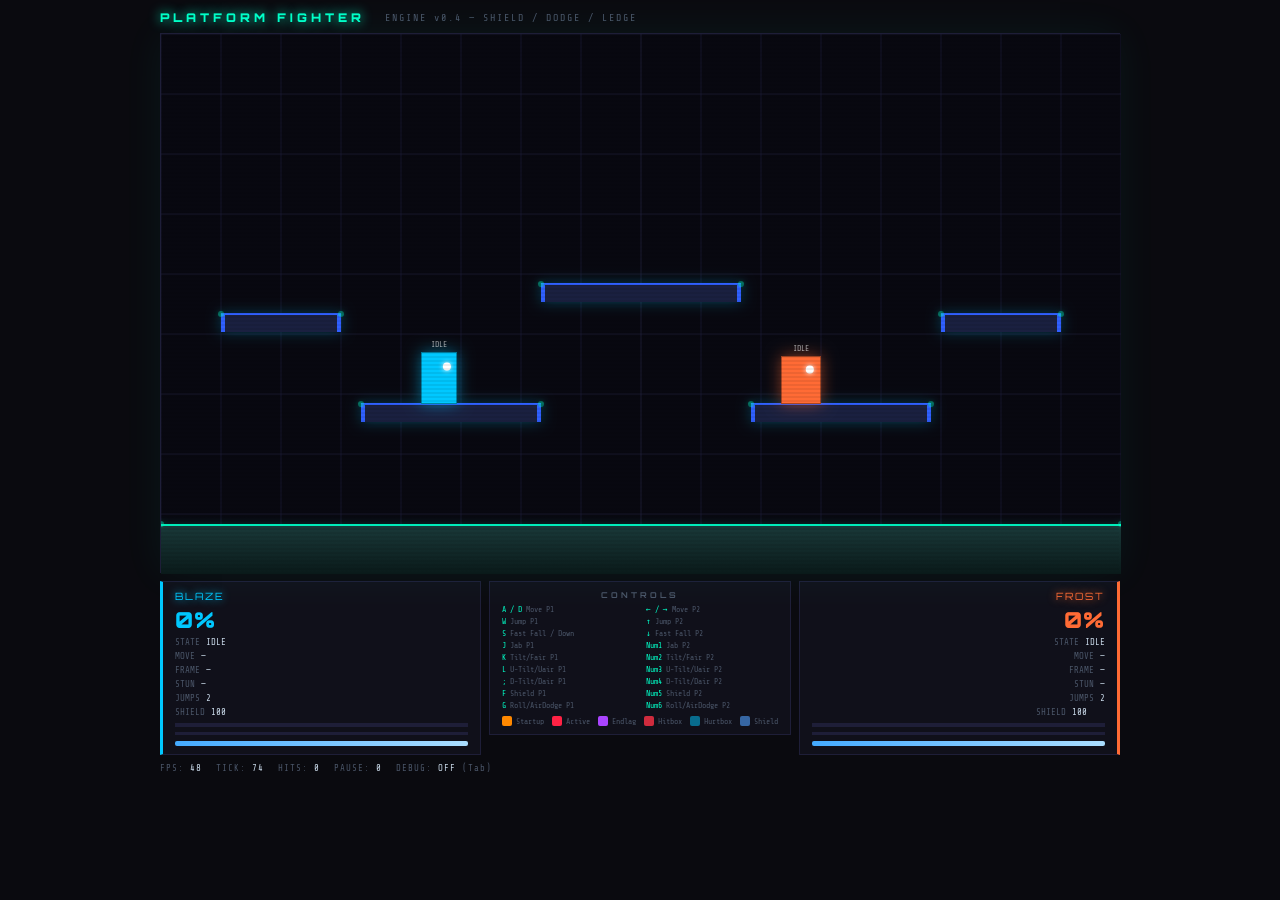
<file: platform-fighter (1).html>
<!DOCTYPE html>
<html lang="en">
<head>
<meta charset="UTF-8">
<meta name="viewport" content="width=device-width, initial-scale=1.0">
<title>PLATFORM FIGHTER — ENGINE v0.4</title>
<style>
  @import url('https://fonts.googleapis.com/css2?family=Share+Tech+Mono&family=Orbitron:wght@700;900&display=swap');

  *, *::before, *::after { box-sizing: border-box; margin: 0; padding: 0; }

  :root {
    --bg:      #0a0a0f;
    --panel:   #10101a;
    --border:  #1e1e38;
    --accent:  #00ffc8;
    --text:    #c8d8e8;
    --dim:     #4a5568;
    --p1:      #00c8ff;
    --p2:      #ff6b35;
    --startup: #ff8800;
    --active:  #ff2244;
    --endlag:  #aa44ff;
  }

  html, body {
    width: 100%; height: 100%;
    background: var(--bg);
    color: var(--text);
    font-family: 'Share Tech Mono', monospace;
    overflow: hidden;
    user-select: none;
  }

  #app {
    display: flex; flex-direction: column;
    align-items: center;
    height: 100vh;
    padding: 10px 14px; gap: 8px;
  }

  header {
    display: flex; align-items: center; gap: 20px;
    width: 100%; max-width: 960px;
  }
  header h1 {
    font-family: 'Orbitron', sans-serif;
    font-size: 12px; font-weight: 900; letter-spacing: 4px;
    color: var(--accent); text-shadow: 0 0 12px var(--accent);
  }
  header .version { font-size: 10px; color: var(--dim); letter-spacing: 2px; }

  #canvas-wrap {
    position: relative;
    border: 1px solid var(--border);
    box-shadow: 0 0 40px rgba(0,255,200,0.06), inset 0 0 60px rgba(0,0,0,0.4);
  }
  canvas { display: block; image-rendering: pixelated; }
  #canvas-wrap::after {
    content: ''; position: absolute; inset: 0;
    background: repeating-linear-gradient(
      to bottom, transparent 0px, transparent 2px,
      rgba(0,0,0,0.07) 2px, rgba(0,0,0,0.07) 4px
    );
    pointer-events: none;
  }

  #hud {
    display: grid; grid-template-columns: 1fr auto 1fr;
    width: 100%; max-width: 960px; gap: 8px; align-items: start;
  }

  .fighter-panel {
    background: var(--panel); border: 1px solid var(--border);
    padding: 8px 12px; display: flex; flex-direction: column; gap: 4px;
  }
  .fighter-panel.p1 { border-left: 3px solid var(--p1); }
  .fighter-panel.p2 { border-right: 3px solid var(--p2); text-align: right; }

  .fighter-panel .name {
    font-family: 'Orbitron', sans-serif; font-size: 10px; letter-spacing: 2px;
  }
  .p1 .name { color: var(--p1); text-shadow: 0 0 8px var(--p1); }
  .p2 .name { color: var(--p2); text-shadow: 0 0 8px var(--p2); }

  .stat-row { display: flex; gap: 6px; align-items: center; font-size: 9px; color: var(--dim); }
  .p2 .stat-row { justify-content: flex-end; }
  .stat-val { color: var(--text); }

  .dmg-counter {
    font-family: 'Orbitron', sans-serif; font-size: 22px; font-weight: 900; letter-spacing: 1px;
  }
  .p1 .dmg-counter { color: var(--p1); }
  .p2 .dmg-counter { color: var(--p2); }
  .dmg-counter.flash { color: #fff !important; text-shadow: 0 0 14px #fff; }

  .phase-bar { height: 4px; background: var(--border); margin-top: 2px; overflow: hidden; }
  .phase-fill { height: 100%; width: 0%; transition: width 0.04s linear; }

  /* Hitstun bar */
  .stun-bar { height: 3px; background: var(--border); margin-top: 1px; overflow: hidden; }
  .stun-fill { height: 100%; width: 0%; background: #ffffff; transition: width 0.04s linear; }

  /* Shield bar */
  .shield-bar { height: 5px; background: var(--border); margin-top: 2px; overflow: hidden; border-radius: 2px; }
  .shield-fill {
    height: 100%; width: 100%;
    background: linear-gradient(90deg, #44aaff, #aaddff);
    transition: width 0.06s linear;
  }
  .shield-fill.broken { background: #ff2244; animation: shieldBreakPulse 0.4s ease-out; }
  @keyframes shieldBreakPulse { 0%{opacity:1} 50%{opacity:0.2} 100%{opacity:1} }

  /* Ledge indicator dot */
  .ledge-dot {
    display: inline-block; width: 8px; height: 8px; border-radius: 50%;
    background: var(--accent); box-shadow: 0 0 6px var(--accent);
    margin-left: 4px; vertical-align: middle; opacity: 0;
    transition: opacity 0.1s;
  }
  .ledge-dot.active { opacity: 1; }

  .controls-panel {
    background: var(--panel); border: 1px solid var(--border); padding: 8px 12px; text-align: center;
  }
  .controls-panel h2 {
    font-family: 'Orbitron', sans-serif; font-size: 8px; letter-spacing: 3px; color: var(--dim); margin-bottom: 5px;
  }
  .key-grid { display: grid; grid-template-columns: 1fr 1fr; gap: 3px 12px; font-size: 8px; color: var(--dim); text-align: left; }
  .key { color: var(--accent); }

  .legend { display: flex; gap: 8px; margin-top: 6px; justify-content: center; flex-wrap: wrap; }
  .legend-item { display: flex; align-items: center; gap: 4px; font-size: 8px; color: var(--dim); }
  .swatch { width: 10px; height: 10px; border-radius: 2px; }

  #debug-bar {
    width: 100%; max-width: 960px; display: flex; gap: 14px;
    font-size: 9px; color: var(--dim); letter-spacing: 1px; flex-wrap: wrap;
  }
  #debug-bar span { color: var(--text); }
</style>
</head>
<body>
<div id="app">

  <header>
    <h1>PLATFORM FIGHTER</h1>
    <div class="version">ENGINE v0.4 — SHIELD / DODGE / LEDGE</div>
  </header>

  <div id="canvas-wrap">
    <canvas id="canvas"></canvas>
  </div>

  <div id="hud">
    <div class="fighter-panel p1">
      <div class="name">BLAZE</div>
      <div class="dmg-counter" id="p1-dmg">0%</div>
      <div class="stat-row">STATE  <span class="stat-val" id="p1-state">IDLE</span></div>
      <div class="stat-row">MOVE   <span class="stat-val" id="p1-move">—</span></div>
      <div class="stat-row">FRAME  <span class="stat-val" id="p1-frame">—</span></div>
      <div class="stat-row">STUN   <span class="stat-val" id="p1-stun">—</span></div>
      <div class="stat-row">JUMPS  <span class="stat-val" id="p1-jumps">2</span></div>
      <div class="stat-row">SHIELD <span class="stat-val" id="p1-shield">100</span><span class="ledge-dot" id="p1-ledge"></span></div>
      <div class="phase-bar"><div class="phase-fill" id="p1-phase"></div></div>
      <div class="stun-bar"><div class="stun-fill" id="p1-stun-bar"></div></div>
      <div class="shield-bar"><div class="shield-fill" id="p1-shield-bar"></div></div>
    </div>

    <div class="controls-panel">
      <h2>CONTROLS</h2>
      <div class="key-grid">
        <div><span class="key">A / D</span> Move P1</div>
        <div><span class="key">← / →</span> Move P2</div>
        <div><span class="key">W</span> Jump P1</div>
        <div><span class="key">↑</span> Jump P2</div>
        <div><span class="key">S</span> Fast Fall / Down</div>
        <div><span class="key">↓</span> Fast Fall P2</div>
        <div><span class="key">J</span> Jab P1</div>
        <div><span class="key">Num1</span> Jab P2</div>
        <div><span class="key">K</span> Tilt/Fair P1</div>
        <div><span class="key">Num2</span> Tilt/Fair P2</div>
        <div><span class="key">L</span> U-Tilt/Uair P1</div>
        <div><span class="key">Num3</span> U-Tilt/Uair P2</div>
        <div><span class="key">;</span> D-Tilt/Dair P1</div>
        <div><span class="key">Num4</span> D-Tilt/Dair P2</div>
        <div><span class="key">F</span> Shield P1</div>
        <div><span class="key">Num5</span> Shield P2</div>
        <div><span class="key">G</span> Roll/AirDodge P1</div>
        <div><span class="key">Num6</span> Roll/AirDodge P2</div>
      </div>
      <div class="legend">
        <div class="legend-item"><div class="swatch" style="background:var(--startup)"></div>Startup</div>
        <div class="legend-item"><div class="swatch" style="background:var(--active)"></div>Active</div>
        <div class="legend-item"><div class="swatch" style="background:var(--endlag)"></div>Endlag</div>
        <div class="legend-item"><div class="swatch" style="background:rgba(255,50,70,0.8)"></div>Hitbox</div>
        <div class="legend-item"><div class="swatch" style="background:rgba(0,200,255,0.5)"></div>Hurtbox</div>
        <div class="legend-item"><div class="swatch" style="background:rgba(80,160,255,0.6)"></div>Shield</div>
      </div>
    </div>

    <div class="fighter-panel p2">
      <div class="name">FROST</div>
      <div class="dmg-counter" id="p2-dmg">0%</div>
      <div class="stat-row">STATE  <span class="stat-val" id="p2-state">IDLE</span></div>
      <div class="stat-row">MOVE   <span class="stat-val" id="p2-move">—</span></div>
      <div class="stat-row">FRAME  <span class="stat-val" id="p2-frame">—</span></div>
      <div class="stat-row">STUN   <span class="stat-val" id="p2-stun">—</span></div>
      <div class="stat-row">JUMPS  <span class="stat-val" id="p2-jumps">2</span></div>
      <div class="stat-row">SHIELD <span class="stat-val" id="p2-shield">100</span><span class="ledge-dot" id="p2-ledge"></span></div>
      <div class="phase-bar"><div class="phase-fill" id="p2-phase"></div></div>
      <div class="stun-bar"><div class="stun-fill" id="p2-stun-bar"></div></div>
      <div class="shield-bar"><div class="shield-fill" id="p2-shield-bar"></div></div>
    </div>
  </div>

  <div id="debug-bar">
    <div>FPS: <span id="fps">60</span></div>
    <div>TICK: <span id="tick">0</span></div>
    <div>HITS: <span id="hits">0</span></div>
    <div>PAUSE: <span id="hitpause">0</span></div>
    <div>DEBUG: <span id="debug-mode">OFF</span> <span style="color:var(--dim)">(Tab)</span></div>
  </div>

</div>
<script>
'use strict';

// ═══════════════════════════════════════════════════════════
//  CONSTANTS
// ═══════════════════════════════════════════════════════════
const FIXED_DT   = 1 / 60;
const GRAVITY    = 2200;
const TERMINAL_V = 1400;

// Hit pause thresholds (in raw knockback magnitude before damage scaling)
// Hits above these raw KB values freeze both fighters for N frames
const HIT_PAUSE_THRESHOLDS = [
  { minKb: 600, frames: 8  },
  { minKb: 350, frames: 5  },
  { minKb: 150, frames: 3  },
  { minKb:   0, frames: 1  },
];

// Hitstun coefficient: hitstunFrames = floor(knockbackMagnitude * HITSTUN_SCALE)
const HITSTUN_SCALE = 0.45;

// Debug overlay toggle
let debugMode = false;
window.addEventListener('keydown', e => { if (e.code === 'Tab') { e.preventDefault(); debugMode = !debugMode; } });

// ═══════════════════════════════════════════════════════════
//  STATE ENUM
// ═══════════════════════════════════════════════════════════
const State = Object.freeze({
  IDLE:        'IDLE',
  RUN:         'RUN',
  AIRBORNE:    'AIRBORNE',
  FASTFALL:    'FASTFALL',
  LANDING:     'LANDING',
  STARTUP:     'STARTUP',
  ACTIVE:      'ACTIVE',
  ENDLAG:      'ENDLAG',
  LANDLAG:     'LANDLAG',
  HITSTUN:     'HITSTUN',
  // ── New v0.4 states ──────────────────────
  SHIELD:      'SHIELD',      // holding shield button, grounded
  SHIELDSTUN:  'SHIELDSTUN',  // brief lockout after absorbing a hit on shield
  SHIELDBREAK: 'SHIELDBREAK', // shield broke — long stun, vulnerable
  ROLL_F:      'ROLL_F',      // forward roll (grounded dodge)
  ROLL_B:      'ROLL_B',      // backward roll (grounded dodge)
  AIRDODGE:    'AIRDODGE',    // aerial dodge (directional, one use per air-time)
  LEDGE:       'LEDGE',       // hanging on a ledge, invincible for first N frames
});

const ATTACK_STATES = new Set([State.STARTUP, State.ACTIVE, State.ENDLAG]);
const isAttackState = s => ATTACK_STATES.has(s);

// States that completely block voluntary action (movement, attacks, jumps)
const LOCKED_STATES = new Set([
  ...ATTACK_STATES,
  State.HITSTUN, State.SHIELDSTUN, State.SHIELDBREAK,
  State.ROLL_F, State.ROLL_B, State.AIRDODGE, State.LEDGE,
  State.LANDLAG,
]);
const isLocked = s => LOCKED_STATES.has(s);

// ── Shield constants ──────────────────────────────────────
const SHIELD_MAX          = 100;   // full shield health
const SHIELD_REGEN_RATE   = 0.28;  // hp per frame when shield is up but not being hit
const SHIELD_PASSIVE_DRAIN= 0.10;  // hp per frame while actively held
const SHIELD_MIN_SIZE     = 0.38;  // minimum bubble radius as fraction of full
const SHIELD_BREAK_STUN   = 180;   // frames of break stun (3 seconds)
const SHIELD_COOLDOWN     = 60;    // frames after releasing shield before it can be used again if near-broken
const SHIELD_STUN_BASE    = 2;     // base frames of shield stun
const SHIELD_STUN_PER_DMG = 0.6;   // extra frames per damage point of the blocked hit

// ── Roll constants ────────────────────────────────────────
const ROLL_DURATION       = 20;    // total frames of a roll
const ROLL_INVULN_START   = 4;     // first invincible frame (1-indexed)
const ROLL_INVULN_END     = 16;    // last invincible frame
const ROLL_DISTANCE       = 110;   // pixels traveled over full duration
const ROLL_COOLDOWN       = 40;    // frames before rolling again after a roll

// ── Air dodge constants ───────────────────────────────────
const AIRDODGE_DURATION   = 26;    // total frames
const AIRDODGE_INVULN_START = 4;
const AIRDODGE_INVULN_END   = 20;
const AIRDODGE_SPEED      = 580;   // px/s in chosen direction
const AIRDODGE_ENDLAG     = 14;    // frames of non-invincible post-dodge lag

// ── Ledge constants ───────────────────────────────────────
const LEDGE_INVULN_FRAMES = 30;    // invincible frames immediately after snapping
const LEDGE_SNAP_DIST     = 48;    // px — how close to a ledge corner to snap
const LEDGE_HANG_LIMIT    = 300;   // frames before auto-release (prevents camping)
const LEDGE_GETUP_FRAMES  = 18;    // landing-lag equivalent after climbing up

// ═══════════════════════════════════════════════════════════
//  RECT — shared axis-aligned bounding box primitive
//  Used by both Hitbox and Hurtbox; keeps overlap logic DRY.
// ═══════════════════════════════════════════════════════════
class Rect {
  constructor(x, y, w, h) { this.x = x; this.y = y; this.w = w; this.h = h; }
  get right()  { return this.x + this.w; }
  get bottom() { return this.y + this.h; }

  overlaps(other) {
    return this.x < other.right  && this.right  > other.x &&
           this.y < other.bottom && this.bottom > other.y;
  }

  // Draw helper used by both Hitbox and Hurtbox
  draw(ctx, fillStyle, strokeStyle, alpha = 0.4) {
    ctx.save();
    ctx.globalAlpha = alpha;
    ctx.fillStyle   = fillStyle;
    ctx.fillRect(Math.round(this.x), Math.round(this.y), this.w, this.h);
    ctx.globalAlpha = Math.min(1, alpha + 0.4);
    ctx.strokeStyle = strokeStyle;
    ctx.lineWidth   = 1;
    ctx.strokeRect(Math.round(this.x) + .5, Math.round(this.y) + .5, this.w - 1, this.h - 1);
    ctx.globalAlpha = 1;
    ctx.restore();
  }
}

// ═══════════════════════════════════════════════════════════
//  HITBOX
//  Represents a single offensive box spawned during a move's
//  ACTIVE window. Owns the move data it was created from and
//  a Set of targets already struck (prevents multi-hit within
//  the same activation — the core anti-abuse mechanism).
//
//  World-space rect is computed fresh each frame from the
//  owner's current position and facing, so it tracks the
//  fighter correctly even if they move during an active window.
// ═══════════════════════════════════════════════════════════
class Hitbox {
  /**
   * @param {Fighter} owner    — the fighter who owns this hitbox
   * @param {object}  moveDef  — the move data object (from MOVESETS)
   */
  constructor(owner, moveDef) {
    this.owner      = owner;
    this.moveDef    = moveDef;
    // hitTargets: Set<Fighter> — each fighter can only be hit once per
    // hitbox activation. Reset when a new Hitbox is created (i.e. each
    // time the move re-enters ACTIVE, which can't currently happen, but
    // the architecture supports multi-hit moves in the future via a
    // hitReset flag on the move data).
    this.hitTargets = new Set();
    this.id         = Hitbox._nextId++;
  }

  // Returns the current world-space Rect (facing-aware, re-computed every call)
  getRect() {
    const { ox, oy, w, h } = this.moveDef.hitbox;
    const facedOx = ox * this.owner.facing;
    return new Rect(
      this.owner.cx + facedOx - w / 2,
      this.owner.y  + oy,
      w, h
    );
  }

  // Convenience: test against a Hurtbox
  overlapsHurtbox(hurtbox) {
    return this.getRect().overlaps(hurtbox.getRect());
  }

  draw(ctx) {
    const r = this.getRect();
    ctx.save();
    ctx.shadowColor = this.moveDef.sfxColor;
    ctx.shadowBlur  = 14;
    r.draw(ctx, this.moveDef.sfxColor, '#ffffff', 0.50);
    ctx.shadowBlur = 0;
    ctx.restore();
  }
}
Hitbox._nextId = 0;

// ═══════════════════════════════════════════════════════════
//  HURTBOX
//  Represents the vulnerable area of a fighter.
//  By default it matches the fighter's body rect exactly.
//  The architecture intentionally supports multiple hurtboxes
//  per fighter (e.g. extended limb during a move), and per-state
//  hurtbox modification (crouch shrinks hurtbox, etc.) — simply
//  push additional Hurtbox objects into fighter.hurtboxes.
//
//  offset/size are defined relative to the fighter's body rect.
//  ox = 0, oy = 0, w = fighter.w, h = fighter.h  → full body.
// ═══════════════════════════════════════════════════════════
class Hurtbox {
  /**
   * @param {Fighter} owner
   * @param {object}  def    — { ox, oy, w, h } body-relative offsets
   * @param {string}  [tag]  — optional tag ('body', 'head', 'leg') for future use
   */
  constructor(owner, def, tag = 'body') {
    this.owner = owner;
    this.def   = def;   // { ox, oy, w, h }
    this.tag   = tag;
    this.active = true; // can be toggled per state (e.g. invincibility frames)
  }

  getRect() {
    return new Rect(
      this.owner.x + this.def.ox,
      this.owner.y + this.def.oy,
      this.def.w,
      this.def.h
    );
  }

  draw(ctx) {
    if (!this.active) return;
    const r = this.getRect();
    r.draw(ctx, 'rgba(0,200,255,0.18)', 'rgba(0,200,255,0.9)', 0.18);
  }
}

// ═══════════════════════════════════════════════════════════
//  KNOCKBACK CALCULATOR
//  All knockback math lives here — nowhere else.
//
//  Formula (Smash-Bros-inspired):
//    rawKb   = baseKnockback + (damage * knockbackGrowth)
//    scaledKb = rawKb * (1 + targetPercent / 100)
//    vx = cos(angle) * scaledKb * attackerFacing
//    vy = -|sin(angle)| * scaledKb        (negative = up)
//
//  Hitstun (frames):
//    floor(scaledKb * HITSTUN_SCALE)
//
//  Hit pause (frames, applied to BOTH fighters):
//    Lookup in HIT_PAUSE_THRESHOLDS by rawKb (pre-scaling),
//    so light jabs always feel snappy regardless of target %.
// ═══════════════════════════════════════════════════════════
function computeKnockback(moveDef, targetPercent, attackerFacing) {
  const { damage, angle, baseKb, kbGrowth } = moveDef;

  // Step 1 — raw KB (independent of target's damage)
  const rawKb    = baseKb + (damage * kbGrowth);

  // Step 2 — scale by target's accumulated damage percentage
  const scaledKb = rawKb * (1 + targetPercent / 100);

  // Step 3 — convert angle to velocity components
  const rad = angle * Math.PI / 180;
  const vx  =  Math.cos(rad) * scaledKb * attackerFacing;
  const vy  = -Math.abs(Math.sin(rad) * scaledKb);  // always launches upward for sin>0

  // Step 4 — hitstun frames scale with final KB magnitude
  const hitstunFrames = Math.floor(scaledKb * HITSTUN_SCALE);

  // Step 5 — hit pause from RAW kb (keep it data-driven, not damage-dependent)
  let hitPauseFrames = 0;
  for (const t of HIT_PAUSE_THRESHOLDS) {
    if (rawKb >= t.minKb) { hitPauseFrames = t.frames; break; }
  }

  return { vx, vy, hitstunFrames, hitPauseFrames, scaledKb, rawKb };
}

// ═══════════════════════════════════════════════════════════
//  HIT EVENT
//  Immutable record created by resolveHitboxes() and applied
//  after all collision checks are done in the same tick.
//  This prevents order-of-iteration artifacts (e.g. fighter A
//  hitting fighter B mutating B's state before B's hitbox is
//  checked against A's hurtbox).
// ═══════════════════════════════════════════════════════════
class HitEvent {
  constructor(attacker, defender, moveDef, kbResult) {
    this.attacker  = attacker;
    this.defender  = defender;
    this.moveDef   = moveDef;
    this.kbResult  = kbResult;
  }
}

// ═══════════════════════════════════════════════════════════
//  SHIELD
//  Tracks health, break state, stun, cooldown, and regeneration.
//  Lives on each Fighter as fighter.shield.
//
//  Health model:
//    - Drains passively while held (prevents infinite shielding)
//    - Drains by hit damage when absorbing an attack
//    - Regenerates automatically while not held (up to SHIELD_MAX)
//    - At 0 HP → shield breaks, fighter enters SHIELDBREAK stun
//
//  Size: the rendered bubble radius scales with health so players
//  can visually read how much shield remains.
// ═══════════════════════════════════════════════════════════
class Shield {
  constructor() {
    this.hp          = SHIELD_MAX;
    this.broken      = false;       // true while broken and not yet fully regenerated
    this.stunLeft    = 0;           // frames of shield-stun remaining
    this.cooldown    = 0;           // frames before shield can be raised again
    this.regenDelay  = 0;           // frames before regen starts after last hit
  }

  // Fraction 0–1 representing current health
  get fraction() { return Math.max(0, this.hp / SHIELD_MAX); }

  // Radius of the shield bubble in pixels (scales with health)
  bubbleRadius(fighter) {
    const base = Math.max(fighter.w, fighter.h) * 0.72;
    return base * (SHIELD_MIN_SIZE + (1 - SHIELD_MIN_SIZE) * this.fraction);
  }

  // Called every frame
  tick(isHeld) {
    if (this.stunLeft  > 0) this.stunLeft--;
    if (this.cooldown  > 0) this.cooldown--;
    if (this.regenDelay> 0) { this.regenDelay--; return; }

    if (this.broken) {
      // Regen while broken — once full, un-break
      this.hp = Math.min(SHIELD_MAX, this.hp + SHIELD_REGEN_RATE * 2);
      if (this.hp >= SHIELD_MAX) { this.hp = SHIELD_MAX; this.broken = false; }
    } else if (isHeld) {
      // Passive drain while holding
      this.hp = Math.max(0, this.hp - SHIELD_PASSIVE_DRAIN);
    } else {
      // Regen when not held
      this.hp = Math.min(SHIELD_MAX, this.hp + SHIELD_REGEN_RATE);
    }
  }

  // Absorb a hit. Returns true if shield breaks.
  absorbHit(damage) {
    this.hp       -= damage;
    this.regenDelay = 90;     // 1.5s delay before regen
    this.stunLeft   = Math.ceil(SHIELD_STUN_BASE + damage * SHIELD_STUN_PER_DMG);
    if (this.hp <= 0) {
      this.hp      = 0;
      this.broken  = true;
      this.cooldown= SHIELD_BREAK_STUN + 60; // long cooldown post-break
      return true;
    }
    return false;
  }

  // Can the shield be raised right now?
  canRaise() { return !this.broken && this.cooldown === 0 && this.hp > 2; }
}

// ═══════════════════════════════════════════════════════════
//  LEDGE
//  A snap point at the corner of a platform.
//  Fighters near the edge while moving toward it will snap and hang.
//
//  Each Ledge is defined by:
//    x, y   — the exact corner pixel
//    facing — which direction you face when hanging (+1 = right ledge, -1 = left ledge)
//    holder — the Fighter currently occupying it (only one per ledge)
// ═══════════════════════════════════════════════════════════
class Ledge {
  constructor(x, y, facing) {
    this.x      = x;
    this.y      = y;
    this.facing = facing;  // +1 = right side of a platform, -1 = left side
    this.holder = null;    // Fighter | null
  }

  isFree()  { return this.holder === null; }

  occupy(fighter) {
    this.holder = fighter;
    fighter.ledge = this;
  }

  release() {
    if (this.holder) { this.holder.ledge = null; }
    this.holder = null;
  }
}

// ═══════════════════════════════════════════════════════════
//  MOVE DATA SCHEMA
//
//  id            {string}   unique identifier
//  aerial        {bool}     true = air-only, false = ground-only
//  startup       {int}      frames before hitbox appears
//  active        {int}      frames hitbox is live
//  endlag        {int}      recovery frames after active window
//  landLag       {int}      frames of landing lag if aerial touches ground
//  damage        {number}   % damage dealt on hit
//  angle         {number}   launch angle degrees (0=right, 90=up, 180=left, 270=down)
//  baseKb        {number}   base knockback (see computeKnockback)
//  kbGrowth      {number}   knockback scaling per 1% damage dealt
//  hitbox        {object}   { ox, oy, w, h } — facing-relative offset from fighter cx/top
//  hurtboxMod    {object|null} optional per-move hurtbox override { ox, oy, w, h }
//  sfxColor      {string}   hitbox glow / flash colour
//  locksMovement {bool}     freeze vx during startup+active
// ═══════════════════════════════════════════════════════════
const MOVESETS = {

  // ──────────────────── BLAZE ────────────────────
  BLAZE: {
    jab: {
      id:'jab', aerial:false,
      startup:3, active:4, endlag:8, landLag:0,
      damage:3, angle:30, baseKb:120, kbGrowth:4,
      hitbox:{ ox:10, oy:4, w:32, h:22 }, hurtboxMod:null,
      sfxColor:'#ffee00', locksMovement:false,
    },
    ftilt: {
      id:'ftilt', aerial:false,
      startup:7, active:5, endlag:14, landLag:0,
      damage:8, angle:25, baseKb:200, kbGrowth:9,
      hitbox:{ ox:14, oy:8, w:44, h:28 }, hurtboxMod:null,
      sfxColor:'#ff8800', locksMovement:false,
    },
    utilt: {
      id:'utilt', aerial:false,
      startup:6, active:6, endlag:12, landLag:0,
      damage:7, angle:88, baseKb:180, kbGrowth:8,
      hitbox:{ ox:-4, oy:-34, w:44, h:36 }, hurtboxMod:null,
      sfxColor:'#ff4488', locksMovement:false,
    },
    dtilt: {
      id:'dtilt', aerial:false,
      startup:5, active:4, endlag:10, landLag:0,
      damage:6, angle:15, baseKb:140, kbGrowth:7,
      hitbox:{ ox:8, oy:28, w:40, h:20 },
      // crouch shrinks hurtbox during dtilt
      hurtboxMod:{ ox:0, oy:16, w:36, h:36 },
      sfxColor:'#44ffaa', locksMovement:false,
    },
    fair: {
      id:'fair', aerial:true,
      startup:8, active:6, endlag:16, landLag:12,
      damage:10, angle:20, baseKb:220, kbGrowth:10,
      hitbox:{ ox:14, oy:2, w:46, h:32 }, hurtboxMod:null,
      sfxColor:'#ff2244', locksMovement:false,
    },
    uair: {
      id:'uair', aerial:true,
      startup:7, active:7, endlag:14, landLag:10,
      damage:9, angle:82, baseKb:200, kbGrowth:9,
      hitbox:{ ox:-8, oy:-40, w:52, h:40 }, hurtboxMod:null,
      sfxColor:'#cc44ff', locksMovement:false,
    },
    dair: {
      id:'dair', aerial:true,
      startup:10, active:8, endlag:18, landLag:20,
      damage:12, angle:270, baseKb:260, kbGrowth:8,
      hitbox:{ ox:-6, oy:38, w:48, h:30 }, hurtboxMod:null,
      sfxColor:'#00eeff', locksMovement:true,
    },
  },

  // ──────────────────── FROST ────────────────────
  FROST: {
    jab: {
      id:'jab', aerial:false,
      startup:4, active:3, endlag:10, landLag:0,
      damage:4, angle:45, baseKb:100, kbGrowth:5,
      hitbox:{ ox:12, oy:6, w:30, h:24 }, hurtboxMod:null,
      sfxColor:'#ffee00', locksMovement:false,
    },
    ftilt: {
      id:'ftilt', aerial:false,
      startup:9, active:6, endlag:16, landLag:0,
      damage:10, angle:35, baseKb:240, kbGrowth:10,
      hitbox:{ ox:16, oy:4, w:50, h:32 }, hurtboxMod:null,
      sfxColor:'#ff8800', locksMovement:true,
    },
    utilt: {
      id:'utilt', aerial:false,
      startup:5, active:8, endlag:10, landLag:0,
      damage:6, angle:90, baseKb:160, kbGrowth:7,
      hitbox:{ ox:-6, oy:-38, w:52, h:40 }, hurtboxMod:null,
      sfxColor:'#ff4488', locksMovement:false,
    },
    dtilt: {
      id:'dtilt', aerial:false,
      startup:4, active:5, endlag:8, landLag:0,
      damage:5, angle:10, baseKb:120, kbGrowth:6,
      hitbox:{ ox:10, oy:32, w:44, h:18 },
      hurtboxMod:{ ox:0, oy:14, w:40, h:34 },
      sfxColor:'#44ffaa', locksMovement:false,
    },
    fair: {
      id:'fair', aerial:true,
      startup:6, active:5, endlag:18, landLag:14,
      damage:9, angle:15, baseKb:200, kbGrowth:9,
      hitbox:{ ox:16, oy:6, w:42, h:28 }, hurtboxMod:null,
      sfxColor:'#ff2244', locksMovement:false,
    },
    uair: {
      id:'uair', aerial:true,
      startup:9, active:9, endlag:12, landLag:8,
      damage:11, angle:85, baseKb:220, kbGrowth:11,
      hitbox:{ ox:-10, oy:-44, w:60, h:44 }, hurtboxMod:null,
      sfxColor:'#cc44ff', locksMovement:false,
    },
    dair: {
      id:'dair', aerial:true,
      startup:8, active:10, endlag:14, landLag:16,
      damage:8, angle:260, baseKb:180, kbGrowth:7,
      hitbox:{ ox:-4, oy:34, w:48, h:28 }, hurtboxMod:null,
      sfxColor:'#00eeff', locksMovement:true,
    },
  },

  // ╔═══════════════════════════════════════════════════════╗
  // ║  BLADE — Balanced Swordfighter                        ║
  // ║  Philosophy: moderate frame data, disjointed range,   ║
  // ║  strong edgeguarding, reliable KO options at mid-%.   ║
  // ║  Frame legend: startup | active | endlag              ║
  // ╚═══════════════════════════════════════════════════════╝
  BLADE: {

    // ── GROUND MOVES ─────────────────────────────────────

    // Jab — quick two-hit poke. Low commitment, safe on block.
    // startup 4 | active 3 | endlag 9  → total 16f
    jab: {
      id:'jab', aerial:false,
      startup:4, active:3, endlag:9, landLag:0,
      damage:5, angle:35, baseKb:100, kbGrowth:5,
      hitbox:{ ox:16, oy:2, w:44, h:20 }, hurtboxMod:null,
      sfxColor:'#c8e0ff', locksMovement:false,
    },

    // Forward Tilt — mid-range horizontal slash. Combo starter at low %.
    // startup 8 | active 5 | endlag 13 → total 26f
    ftilt: {
      id:'ftilt', aerial:false,
      startup:8, active:5, endlag:13, landLag:0,
      damage:10, angle:28, baseKb:170, kbGrowth:9,
      hitbox:{ ox:18, oy:0, w:54, h:30 }, hurtboxMod:null,
      sfxColor:'#88ccff', locksMovement:false,
    },

    // Up Tilt — upward arc sweep. Anti-air, juggle tool.
    // startup 7 | active 6 | endlag 11 → total 24f
    utilt: {
      id:'utilt', aerial:false,
      startup:7, active:6, endlag:11, landLag:0,
      damage:9, angle:86, baseKb:160, kbGrowth:8,
      hitbox:{ ox:-2, oy:-38, w:48, h:42 }, hurtboxMod:null,
      sfxColor:'#aaddff', locksMovement:false,
    },

    // Down Tilt — low sweeping stab. Trips at low %, launches at high %.
    // startup 6 | active 4 | endlag 12 → total 22f
    dtilt: {
      id:'dtilt', aerial:false,
      startup:6, active:4, endlag:12, landLag:0,
      damage:8, angle:18, baseKb:140, kbGrowth:7,
      hitbox:{ ox:14, oy:26, w:48, h:22 },
      hurtboxMod:{ ox:0, oy:14, w:36, h:38 },
      sfxColor:'#66bbff', locksMovement:false,
    },

    // Forward Smash — lunging overhead cleave. Premier KO move.
    // startup 16 | active 4 | endlag 22 → total 42f  (slow, punishable)
    fsmash: {
      id:'fsmash', aerial:false,
      startup:16, active:4, endlag:22, landLag:0,
      damage:17, angle:32, baseKb:310, kbGrowth:13,
      hitbox:{ ox:20, oy:-8, w:60, h:44 }, hurtboxMod:null,
      sfxColor:'#ffffff', locksMovement:true,
    },

    // ── AERIALS ──────────────────────────────────────────

    // Neutral Air — spinning blade. Multi-directional, safe landing option.
    // startup 6 | active 10 | endlag 12 | landLag 8
    nair: {
      id:'nair', aerial:true,
      startup:6, active:10, endlag:12, landLag:8,
      damage:8, angle:45, baseKb:150, kbGrowth:8,
      hitbox:{ ox:0, oy:0, w:52, h:52 }, hurtboxMod:null,
      sfxColor:'#c8e0ff', locksMovement:false,
    },

    // Forward Air — horizontal swipe. Strong edgeguard tool, low endlag.
    // startup 9 | active 5 | endlag 14 | landLag 10
    fair: {
      id:'fair', aerial:true,
      startup:9, active:5, endlag:14, landLag:10,
      damage:12, angle:22, baseKb:210, kbGrowth:10,
      hitbox:{ ox:18, oy:4, w:50, h:28 }, hurtboxMod:null,
      sfxColor:'#88ccff', locksMovement:false,
    },

    // Back Air — quick reverse slash. Fast, strong, KO potential near ledge.
    // startup 7 | active 4 | endlag 13 | landLag 9
    bair: {
      id:'bair', aerial:true,
      startup:7, active:4, endlag:13, landLag:9,
      damage:13, angle:155, baseKb:230, kbGrowth:11,
      hitbox:{ ox:-20, oy:2, w:48, h:26 }, hurtboxMod:null,
      sfxColor:'#aaddff', locksMovement:false,
    },

    // Up Air — upward thrust. Juggle and ceiling KO tool.
    // startup 8 | active 6 | endlag 12 | landLag 8
    uair: {
      id:'uair', aerial:true,
      startup:8, active:6, endlag:12, landLag:8,
      damage:11, angle:84, baseKb:190, kbGrowth:10,
      hitbox:{ ox:-4, oy:-42, w:46, h:44 }, hurtboxMod:null,
      sfxColor:'#66ddff', locksMovement:false,
    },

    // Down Air — SPIKE. Downward plunge, stalls then plunges. High risk/reward.
    // startup 14 | active 6 | endlag 18 | landLag 22
    dair: {
      id:'dair', aerial:true,
      startup:14, active:6, endlag:18, landLag:22,
      damage:14, angle:270, baseKb:280, kbGrowth:9,
      hitbox:{ ox:-4, oy:36, w:44, h:32 }, hurtboxMod:null,
      sfxColor:'#ff4488', locksMovement:true,
    },

    // ── SPECIALS ─────────────────────────────────────────
    // Stored in moveset but require special dispatch logic (not auto-wired yet).
    // Frame data is complete so they can be activated via future special input.

    // Neutral Special — Blade Beam. Projectile (placeholder hitbox as thrown blade).
    // startup 18 | active 30 | endlag 20
    neutralSpecial: {
      id:'neutralSpecial', aerial:false,
      startup:18, active:30, endlag:20, landLag:0,
      damage:7, angle:10, baseKb:130, kbGrowth:6,
      hitbox:{ ox:30, oy:8, w:36, h:16 }, hurtboxMod:null,
      sfxColor:'#44ffff', locksMovement:true,
    },

    // Side Special — Dash Slash. Lunging attack with forward momentum.
    // startup 10 | active 6 | endlag 16
    sideSpecial: {
      id:'sideSpecial', aerial:false,
      startup:10, active:6, endlag:16, landLag:12,
      damage:11, angle:30, baseKb:200, kbGrowth:9,
      hitbox:{ ox:22, oy:-4, w:52, h:36 }, hurtboxMod:null,
      sfxColor:'#aaffee', locksMovement:false,
    },

    // Up Special — Rising Blade. Recovery move, vertical launch.
    // startup 5 | active 8 | endlag 30 (high endlag = punishable off-stage)
    upSpecial: {
      id:'upSpecial', aerial:true,
      startup:5, active:8, endlag:30, landLag:24,
      damage:9, angle:82, baseKb:180, kbGrowth:7,
      hitbox:{ ox:-2, oy:-44, w:40, h:48 }, hurtboxMod:null,
      sfxColor:'#ffffff', locksMovement:true,
    },

    // Down Special — Counter Stance. Placeholder active window = parry window.
    // startup 4 | active 20 | endlag 22
    downSpecial: {
      id:'downSpecial', aerial:false,
      startup:4, active:20, endlag:22, landLag:0,
      damage:14, angle:60, baseKb:220, kbGrowth:10,
      hitbox:{ ox:0, oy:0, w:36, h:52 }, hurtboxMod:null,
      sfxColor:'#ffaaff', locksMovement:true,
    },

    // ── GRAB + THROWS ────────────────────────────────────
    // Grabs have damage:0, baseKb:0 (engine skips KB for grab moves).
    // Throws defined as separate moves triggered by engine grab state (future).

    // Grab — standing grab reach.
    // startup 7 | active 3 | endlag 14
    grab: {
      id:'grab', aerial:false,
      startup:7, active:3, endlag:14, landLag:0,
      damage:0, angle:0, baseKb:0, kbGrowth:0,
      hitbox:{ ox:14, oy:4, w:36, h:24 }, hurtboxMod:null,
      sfxColor:'#ffffff', locksMovement:true,
    },

    // Forward Throw — standard launch.
    fthrow: {
      id:'fthrow', aerial:false,
      startup:2, active:1, endlag:16, landLag:0,
      damage:9, angle:30, baseKb:190, kbGrowth:8,
      hitbox:{ ox:12, oy:4, w:36, h:28 }, hurtboxMod:null,
      sfxColor:'#88ccff', locksMovement:true,
    },

    // Back Throw — strong horizontal KO throw near ledge.
    bthrow: {
      id:'bthrow', aerial:false,
      startup:3, active:1, endlag:18, landLag:0,
      damage:11, angle:155, baseKb:230, kbGrowth:10,
      hitbox:{ ox:-12, oy:4, w:36, h:28 }, hurtboxMod:null,
      sfxColor:'#aaddff', locksMovement:true,
    },

    // Up Throw — juggle throw, sets up aerial combos.
    uthrow: {
      id:'uthrow', aerial:false,
      startup:3, active:1, endlag:20, landLag:0,
      damage:8, angle:90, baseKb:170, kbGrowth:9,
      hitbox:{ ox:0, oy:-16, w:36, h:28 }, hurtboxMod:null,
      sfxColor:'#66ddff', locksMovement:true,
    },

    // Down Throw — combo throw at low %, tech-chase at high %.
    dthrow: {
      id:'dthrow', aerial:false,
      startup:2, active:1, endlag:22, landLag:0,
      damage:7, angle:75, baseKb:130, kbGrowth:7,
      hitbox:{ ox:0, oy:20, w:36, h:24 }, hurtboxMod:null,
      sfxColor:'#44ffaa', locksMovement:true,
    },
  },

  // ╔═══════════════════════════════════════════════════════╗
  // ║  GRUNT — Heavy Melee Brawler                          ║
  // ║  Philosophy: slow startup & high endlag on everything,║
  // ║  massive base knockback, large body + large hitboxes, ║
  // ║  can KO extremely early. Limited aerial game.         ║
  // ╚═══════════════════════════════════════════════════════╝
  GRUNT: {

    // ── GROUND MOVES ─────────────────────────────────────

    // Jab — haymaker. Slow but hurts even on jab.
    // startup 9 | active 3 | endlag 16 → total 28f
    jab: {
      id:'jab', aerial:false,
      startup:9, active:3, endlag:16, landLag:0,
      damage:8, angle:25, baseKb:190, kbGrowth:6,
      hitbox:{ ox:16, oy:2, w:40, h:26 }, hurtboxMod:null,
      sfxColor:'#ff9900', locksMovement:false,
    },

    // Forward Tilt — wide horizontal swing. Kills at 80%+.
    // startup 14 | active 5 | endlag 20 → total 39f
    ftilt: {
      id:'ftilt', aerial:false,
      startup:14, active:5, endlag:20, landLag:0,
      damage:14, angle:28, baseKb:290, kbGrowth:11,
      hitbox:{ ox:18, oy:-2, w:58, h:36 }, hurtboxMod:null,
      sfxColor:'#ff6600', locksMovement:false,
    },

    // Up Tilt — overhead slam. Kills vertically at 90%+.
    // startup 12 | active 6 | endlag 18 → total 36f
    utilt: {
      id:'utilt', aerial:false,
      startup:12, active:6, endlag:18, landLag:0,
      damage:13, angle:90, baseKb:270, kbGrowth:10,
      hitbox:{ ox:-6, oy:-42, w:60, h:44 }, hurtboxMod:null,
      sfxColor:'#ffaa00', locksMovement:true,
    },

    // Down Tilt — ground pound crouch. Low angle, good for edge kills.
    // startup 10 | active 5 | endlag 15 → total 30f
    dtilt: {
      id:'dtilt', aerial:false,
      startup:10, active:5, endlag:15, landLag:0,
      damage:11, angle:12, baseKb:220, kbGrowth:9,
      hitbox:{ ox:12, oy:28, w:52, h:24 },
      hurtboxMod:{ ox:0, oy:18, w:48, h:34 },
      sfxColor:'#cc6600', locksMovement:false,
    },

    // Forward Smash — full-body lunge. Earliest KO tool in the game.
    // startup 22 | active 4 | endlag 28 → total 54f  (very punishable)
    fsmash: {
      id:'fsmash', aerial:false,
      startup:22, active:4, endlag:28, landLag:0,
      damage:22, angle:30, baseKb:420, kbGrowth:14,
      hitbox:{ ox:22, oy:-10, w:68, h:50 }, hurtboxMod:null,
      sfxColor:'#ffffff', locksMovement:true,
    },

    // ── AERIALS ──────────────────────────────────────────

    // Neutral Air — body check. Simple, covers all sides.
    // startup 12 | active 8 | endlag 20 | landLag 16
    nair: {
      id:'nair', aerial:true,
      startup:12, active:8, endlag:20, landLag:16,
      damage:12, angle:40, baseKb:220, kbGrowth:9,
      hitbox:{ ox:0, oy:0, w:56, h:56 }, hurtboxMod:null,
      sfxColor:'#ff9900', locksMovement:false,
    },

    // Forward Air — hammer fist. Very slow, kills on hit.
    // startup 18 | active 5 | endlag 22 | landLag 18
    fair: {
      id:'fair', aerial:true,
      startup:18, active:5, endlag:22, landLag:18,
      damage:16, angle:25, baseKb:300, kbGrowth:12,
      hitbox:{ ox:18, oy:6, w:54, h:36 }, hurtboxMod:null,
      sfxColor:'#ff6600', locksMovement:true,
    },

    // Back Air — elbow smash. Fastest aerial, still slow overall.
    // startup 14 | active 5 | endlag 16 | landLag 12
    bair: {
      id:'bair', aerial:true,
      startup:14, active:5, endlag:16, landLag:12,
      damage:14, angle:150, baseKb:260, kbGrowth:11,
      hitbox:{ ox:-18, oy:4, w:50, h:32 }, hurtboxMod:null,
      sfxColor:'#ffaa00', locksMovement:false,
    },

    // Up Air — headbutt upward. Vertical KO near top blast zone.
    // startup 16 | active 6 | endlag 18 | landLag 14
    uair: {
      id:'uair', aerial:true,
      startup:16, active:6, endlag:18, landLag:14,
      damage:15, angle:88, baseKb:280, kbGrowth:11,
      hitbox:{ ox:-4, oy:-44, w:56, h:46 }, hurtboxMod:null,
      sfxColor:'#ffcc00', locksMovement:true,
    },

    // Down Air — SPIKE. Meteor crash — devastating but very slow.
    // startup 20 | active 6 | endlag 24 | landLag 28
    dair: {
      id:'dair', aerial:true,
      startup:20, active:6, endlag:24, landLag:28,
      damage:18, angle:270, baseKb:360, kbGrowth:10,
      hitbox:{ ox:-6, oy:40, w:56, h:36 }, hurtboxMod:null,
      sfxColor:'#ff2200', locksMovement:true,
    },

    // ── SPECIALS ─────────────────────────────────────────

    // Neutral Special — Ground Slam charge. High damage, high endlag.
    // startup 24 | active 6 | endlag 30
    neutralSpecial: {
      id:'neutralSpecial', aerial:false,
      startup:24, active:6, endlag:30, landLag:0,
      damage:20, angle:80, baseKb:380, kbGrowth:12,
      hitbox:{ ox:-8, oy:20, w:64, h:32 }, hurtboxMod:null,
      sfxColor:'#ff4400', locksMovement:true,
    },

    // Side Special — Bull Rush. Armoured horizontal charge.
    // startup 14 | active 12 | endlag 20
    sideSpecial: {
      id:'sideSpecial', aerial:false,
      startup:14, active:12, endlag:20, landLag:16,
      damage:13, angle:20, baseKb:240, kbGrowth:9,
      hitbox:{ ox:20, oy:0, w:56, h:48 }, hurtboxMod:null,
      sfxColor:'#ff8800', locksMovement:false,
    },

    // Up Special — Rocket Jump. Damages below, poor recovery distance.
    // startup 10 | active 10 | endlag 32
    upSpecial: {
      id:'upSpecial', aerial:true,
      startup:10, active:10, endlag:32, landLag:26,
      damage:12, angle:270, baseKb:200, kbGrowth:6,
      hitbox:{ ox:-4, oy:24, w:56, h:40 }, hurtboxMod:null,
      sfxColor:'#ffcc00', locksMovement:true,
    },

    // Down Special — Earthquake. Hits both sides at ground level.
    // startup 18 | active 14 | endlag 24
    downSpecial: {
      id:'downSpecial', aerial:false,
      startup:18, active:14, endlag:24, landLag:0,
      damage:15, angle:50, baseKb:260, kbGrowth:10,
      hitbox:{ ox:-30, oy:24, w:108, h:24 }, hurtboxMod:null,
      sfxColor:'#ff6600', locksMovement:true,
    },

    // ── GRAB + THROWS ────────────────────────────────────

    // Grab — slow but huge reach.
    // startup 10 | active 4 | endlag 18
    grab: {
      id:'grab', aerial:false,
      startup:10, active:4, endlag:18, landLag:0,
      damage:0, angle:0, baseKb:0, kbGrowth:0,
      hitbox:{ ox:14, oy:2, w:44, h:28 }, hurtboxMod:null,
      sfxColor:'#ffffff', locksMovement:true,
    },

    // Forward Throw — power toss, direct KO threat near ledge.
    fthrow: {
      id:'fthrow', aerial:false,
      startup:3, active:1, endlag:20, landLag:0,
      damage:13, angle:30, baseKb:290, kbGrowth:10,
      hitbox:{ ox:14, oy:4, w:44, h:32 }, hurtboxMod:null,
      sfxColor:'#ff9900', locksMovement:true,
    },

    // Back Throw — spinning toss, highest raw throw KB.
    bthrow: {
      id:'bthrow', aerial:false,
      startup:4, active:1, endlag:22, landLag:0,
      damage:15, angle:160, baseKb:320, kbGrowth:11,
      hitbox:{ ox:-14, oy:4, w:44, h:32 }, hurtboxMod:null,
      sfxColor:'#ffaa00', locksMovement:true,
    },

    // Up Throw — catapult into ceiling, combo extension.
    uthrow: {
      id:'uthrow', aerial:false,
      startup:4, active:1, endlag:24, landLag:0,
      damage:10, angle:90, baseKb:230, kbGrowth:10,
      hitbox:{ ox:0, oy:-20, w:44, h:32 }, hurtboxMod:null,
      sfxColor:'#ffcc00', locksMovement:true,
    },

    // Down Throw — pile-driver. Combo starter at low %, kills at very high %.
    dthrow: {
      id:'dthrow', aerial:false,
      startup:4, active:1, endlag:26, landLag:0,
      damage:12, angle:78, baseKb:180, kbGrowth:9,
      hitbox:{ ox:0, oy:24, w:44, h:32 }, hurtboxMod:null,
      sfxColor:'#ff6600', locksMovement:true,
    },
  },

  // ╔═══════════════════════════════════════════════════════╗
  // ║  VEX — Lightweight Ranged Zoner                       ║
  // ║  Philosophy: very fast moves, low knockback,          ║
  // ║  excellent projectile space control, poor close-range, ║
  // ║  kills late (110-130%+). Tiny hurtbox. High air speed.║
  // ╚═══════════════════════════════════════════════════════╝
  VEX: {

    // ── GROUND MOVES ─────────────────────────────────────

    // Jab — lightning-fast stab. Best OOS option, very low damage.
    // startup 2 | active 3 | endlag 6 → total 11f
    jab: {
      id:'jab', aerial:false,
      startup:2, active:3, endlag:6, landLag:0,
      damage:2, angle:20, baseKb:60, kbGrowth:3,
      hitbox:{ ox:12, oy:6, w:28, h:16 }, hurtboxMod:null,
      sfxColor:'#aaff88', locksMovement:false,
    },

    // Forward Tilt — extending arm zap. Long range, weak knockback.
    // startup 6 | active 6 | endlag 10 → total 22f
    ftilt: {
      id:'ftilt', aerial:false,
      startup:6, active:6, endlag:10, landLag:0,
      damage:7, angle:20, baseKb:100, kbGrowth:6,
      hitbox:{ ox:20, oy:4, w:56, h:20 }, hurtboxMod:null,
      sfxColor:'#88ff44', locksMovement:false,
    },

    // Up Tilt — quick upward shot. Fast anti-air, links to aerials.
    // startup 5 | active 5 | endlag 9 → total 19f
    utilt: {
      id:'utilt', aerial:false,
      startup:5, active:5, endlag:9, landLag:0,
      damage:6, angle:85, baseKb:100, kbGrowth:5,
      hitbox:{ ox:-2, oy:-30, w:36, h:34 }, hurtboxMod:null,
      sfxColor:'#ccff44', locksMovement:false,
    },

    // Down Tilt — low-profile shot. Hits very low, good approach counter.
    // startup 4 | active 5 | endlag 8 → total 17f
    dtilt: {
      id:'dtilt', aerial:false,
      startup:4, active:5, endlag:8, landLag:0,
      damage:5, angle:10, baseKb:80, kbGrowth:4,
      hitbox:{ ox:14, oy:26, w:48, h:16 },
      hurtboxMod:{ ox:2, oy:18, w:28, h:28 },
      sfxColor:'#88ffcc', locksMovement:false,
    },

    // Forward Smash — charged energy blast. KO move, telegraphed.
    // startup 14 | active 8 | endlag 18 → total 40f
    fsmash: {
      id:'fsmash', aerial:false,
      startup:14, active:8, endlag:18, landLag:0,
      damage:13, angle:15, baseKb:240, kbGrowth:10,
      hitbox:{ ox:22, oy:2, w:62, h:24 }, hurtboxMod:null,
      sfxColor:'#ffffff', locksMovement:true,
    },

    // ── AERIALS ──────────────────────────────────────────

    // Neutral Air — spinning burst. Decent coverage, safe on landing.
    // startup 5 | active 12 | endlag 9 | landLag 6
    nair: {
      id:'nair', aerial:true,
      startup:5, active:12, endlag:9, landLag:6,
      damage:6, angle:50, baseKb:100, kbGrowth:5,
      hitbox:{ ox:0, oy:0, w:40, h:40 }, hurtboxMod:null,
      sfxColor:'#aaff88', locksMovement:false,
    },

    // Forward Air — arcing beam shot. Long active window, chains off zoning.
    // startup 7 | active 8 | endlag 10 | landLag 7
    fair: {
      id:'fair', aerial:true,
      startup:7, active:8, endlag:10, landLag:7,
      damage:8, angle:18, baseKb:130, kbGrowth:6,
      hitbox:{ ox:18, oy:4, w:52, h:22 }, hurtboxMod:null,
      sfxColor:'#88ff44', locksMovement:false,
    },

    // Back Air — reverse kick. Solid knockback for a zoner, edgeguard tool.
    // startup 6 | active 5 | endlag 11 | landLag 8
    bair: {
      id:'bair', aerial:true,
      startup:6, active:5, endlag:11, landLag:8,
      damage:10, angle:160, baseKb:160, kbGrowth:8,
      hitbox:{ ox:-18, oy:6, w:40, h:24 }, hurtboxMod:null,
      sfxColor:'#ccff44', locksMovement:false,
    },

    // Up Air — upward energy pulse. Juggle tool, weak but fast.
    // startup 5 | active 7 | endlag 8 | landLag 5
    uair: {
      id:'uair', aerial:true,
      startup:5, active:7, endlag:8, landLag:5,
      damage:7, angle:84, baseKb:110, kbGrowth:6,
      hitbox:{ ox:-4, oy:-36, w:40, h:36 }, hurtboxMod:null,
      sfxColor:'#88ffcc', locksMovement:false,
    },

    // Down Air — SPIKE. Concentrated beam shot downward.
    // Small hitbox, requires precise aim. Fast startup for a spike.
    // startup 10 | active 4 | endlag 14 | landLag 16
    dair: {
      id:'dair', aerial:true,
      startup:10, active:4, endlag:14, landLag:16,
      damage:11, angle:270, baseKb:200, kbGrowth:7,
      hitbox:{ ox:-2, oy:30, w:28, h:28 }, hurtboxMod:null,
      sfxColor:'#44ffcc', locksMovement:true,
    },

    // ── SPECIALS ─────────────────────────────────────────

    // Neutral Special — Homing Orb. Slow-moving projectile (large active window).
    // startup 12 | active 40 | endlag 14
    neutralSpecial: {
      id:'neutralSpecial', aerial:false,
      startup:12, active:40, endlag:14, landLag:0,
      damage:6, angle:10, baseKb:90, kbGrowth:5,
      hitbox:{ ox:28, oy:8, w:24, h:20 }, hurtboxMod:null,
      sfxColor:'#44ff88', locksMovement:false,
    },

    // Side Special — Dash Burst. Quick teleport-dash with trailing hitbox.
    // startup 6 | active 4 | endlag 12
    sideSpecial: {
      id:'sideSpecial', aerial:false,
      startup:6, active:4, endlag:12, landLag:8,
      damage:7, angle:30, baseKb:110, kbGrowth:5,
      hitbox:{ ox:16, oy:2, w:44, h:28 }, hurtboxMod:null,
      sfxColor:'#aaffcc', locksMovement:false,
    },

    // Up Special — Boost Jet. Fast vertical recovery, weak hitbox on ascent.
    // startup 4 | active 14 | endlag 22
    upSpecial: {
      id:'upSpecial', aerial:true,
      startup:4, active:14, endlag:22, landLag:14,
      damage:5, angle:88, baseKb:100, kbGrowth:4,
      hitbox:{ ox:-2, oy:-36, w:32, h:50 }, hurtboxMod:null,
      sfxColor:'#ccffaa', locksMovement:true,
    },

    // Down Special — Mine Drop. Deploys stationary hitbox (simulated via long active).
    // startup 8 | active 50 | endlag 10
    downSpecial: {
      id:'downSpecial', aerial:false,
      startup:8, active:50, endlag:10, landLag:0,
      damage:9, angle:55, baseKb:120, kbGrowth:6,
      hitbox:{ ox:0, oy:28, w:28, h:20 }, hurtboxMod:null,
      sfxColor:'#ffff44', locksMovement:false,
    },

    // ── GRAB + THROWS ────────────────────────────────────

    // Grab — tether-style extended grab. Fast startup, short true active.
    // startup 5 | active 3 | endlag 12
    grab: {
      id:'grab', aerial:false,
      startup:5, active:3, endlag:12, landLag:0,
      damage:0, angle:0, baseKb:0, kbGrowth:0,
      hitbox:{ ox:16, oy:6, w:40, h:20 }, hurtboxMod:null,
      sfxColor:'#ffffff', locksMovement:true,
    },

    // Forward Throw — light toss. Sets up zoning pressure.
    fthrow: {
      id:'fthrow', aerial:false,
      startup:2, active:1, endlag:14, landLag:0,
      damage:6, angle:25, baseKb:130, kbGrowth:6,
      hitbox:{ ox:12, oy:6, w:32, h:24 }, hurtboxMod:null,
      sfxColor:'#88ff44', locksMovement:true,
    },

    // Back Throw — fling away, creates distance for re-zoning.
    bthrow: {
      id:'bthrow', aerial:false,
      startup:3, active:1, endlag:14, landLag:0,
      damage:7, angle:160, baseKb:150, kbGrowth:7,
      hitbox:{ ox:-12, oy:6, w:32, h:24 }, hurtboxMod:null,
      sfxColor:'#ccff44', locksMovement:true,
    },

    // Up Throw — high-angle toss. Best throw for landing aerials.
    uthrow: {
      id:'uthrow', aerial:false,
      startup:3, active:1, endlag:16, landLag:0,
      damage:5, angle:88, baseKb:120, kbGrowth:6,
      hitbox:{ ox:0, oy:-14, w:32, h:24 }, hurtboxMod:null,
      sfxColor:'#aaffcc', locksMovement:true,
    },

    // Down Throw — bounces opponent, low angle, combo launcher.
    dthrow: {
      id:'dthrow', aerial:false,
      startup:2, active:1, endlag:18, landLag:0,
      damage:4, angle:68, baseKb:90, kbGrowth:5,
      hitbox:{ ox:0, oy:20, w:32, h:20 }, hurtboxMod:null,
      sfxColor:'#88ffcc', locksMovement:true,
    },
  },
};
// ═══════════════════════════════════════════════════════════
const FIGHTER_DEFS = {
  BLAZE: {
    color:'#00c8ff', shadowColor:'rgba(0,200,255,0.5)',
    width:36, height:52,
    groundSpeed:620, groundAccel:3800,
    airSpeed:540,    airAccel:2200,
    groundFrict:0.82, airFrict:0.995,
    jumpVy:-780, dblJumpVy:-700, fastFallVy:900,
    maxJumps:2,
    moveset: MOVESETS.BLAZE,
  },
  FROST: {
    color:'#ff6b35', shadowColor:'rgba(255,107,53,0.5)',
    width:40, height:48,
    groundSpeed:560, groundAccel:2800,
    airSpeed:600,    airAccel:2800,
    groundFrict:0.75, airFrict:0.997,
    jumpVy:-820, dblJumpVy:-640, fastFallVy:1100,
    maxJumps:2,
    moveset: MOVESETS.FROST,
  },

  // ── Balanced Swordfighter ─────────────────────────────────
  // Medium weight, medium speed. Strong disjoint range. 2 jumps.
  // Falls at a moderate rate — not floaty, not a fastfaller.
  BLADE: {
    color:'#b8d4ff', shadowColor:'rgba(140,180,255,0.55)',
    width:34, height:54,
    groundSpeed:600, groundAccel:3400,
    airSpeed:520,    airAccel:2000,
    groundFrict:0.80, airFrict:0.994,
    jumpVy:-800, dblJumpVy:-680, fastFallVy:950,
    maxJumps:2,
    moveset: MOVESETS.BLADE,
  },

  // ── Heavy Melee Brawler ───────────────────────────────────
  // Heaviest fighter. Very low jump height, high fall speed (fastfaller).
  // Groundspeed is surprisingly decent to compensate for poor air game.
  // Single extra jump (maxJumps:2 maintained for balance; up special is recovery).
  GRUNT: {
    color:'#cc6622', shadowColor:'rgba(180,80,20,0.6)',
    width:48, height:60,
    groundSpeed:540, groundAccel:2600,
    airSpeed:400,    airAccel:1400,
    groundFrict:0.70, airFrict:0.990,
    jumpVy:-660, dblJumpVy:-520, fastFallVy:1300,
    maxJumps:2,
    moveset: MOVESETS.GRUNT,
  },

  // ── Lightweight Ranged Zoner ──────────────────────────────
  // Lightest fighter — dies early but floats with excellent air speed.
  // Fast ground movement. Best air control in the roster.
  // Tiny collision body (width:28) to match the small hurtbox design.
  VEX: {
    color:'#88ff44', shadowColor:'rgba(100,220,40,0.5)',
    width:28, height:44,
    groundSpeed:680, groundAccel:4200,
    airSpeed:640,    airAccel:3200,
    groundFrict:0.86, airFrict:0.998,
    jumpVy:-840, dblJumpVy:-760, fastFallVy:780,
    maxJumps:3,      // triple jump — adds to zoning / approach options
    moveset: MOVESETS.VEX,
  },
};

// ═══════════════════════════════════════════════════════════
//  INPUT
// ═══════════════════════════════════════════════════════════
const keys = {};
window.addEventListener('keydown', e => {
  if (!keys[e.code]) keys[e.code] = { justPressed: true };
  else               keys[e.code].justPressed = false;
  keys[e.code].held = true;
  if (['ArrowUp','ArrowDown','ArrowLeft','ArrowRight'].includes(e.key)) e.preventDefault();
});
window.addEventListener('keyup', e => { keys[e.code] = { held:false, justPressed:false }; });
const keyHeld = c => !!(keys[c]?.held);
const keyJust = c => !!(keys[c]?.justPressed);
function clearJust() { for (const k in keys) keys[k].justPressed = false; }

// ═══════════════════════════════════════════════════════════
//  PLATFORM
// ═══════════════════════════════════════════════════════════
class Platform {
  constructor(x, y, w, h, isGround = false) {
    Object.assign(this, { x, y, w, h, isGround });
  }
}

// ═══════════════════════════════════════════════════════════
//  FIGHTER
// ═══════════════════════════════════════════════════════════
class Fighter {
  constructor(defName, x, y, controls) {
    this.defName  = defName;
    this.def      = FIGHTER_DEFS[defName];
    this.controls = controls;

    this.x = x; this.y = y;
    this.vx = 0; this.vy = 0;

    this.state      = State.IDLE;
    this.stateTimer = 0;
    this.facing     = 1;
    this.onGround   = false;
    this.canFastFall= false;
    this.jumpsLeft  = this.def.maxJumps;

    // Combat
    this.damage         = 0;
    this.hitstunLeft    = 0;
    this.hitstunMax     = 0;
    this.hitPauseLeft   = 0;

    // Move tracking
    this.currentMove    = null;
    this.currentFrame   = 0;
    this.pendingLandLag = 0;

    // ── Shield ──────────────────────────────
    this.shield         = new Shield();

    // ── Roll / Air dodge ────────────────────
    // dodgeFrame    : current frame within a roll or airdodge (1-indexed)
    // dodgeDir      : +1 or -1, direction of roll/airdodge
    // rollCooldown  : frames before next roll is allowed
    // airdodgeUsed  : true after first airdodge in air; reset on landing
    this.dodgeFrame     = 0;
    this.dodgeDir       = 1;
    this.rollCooldown   = 0;
    this.airdodgeUsed   = false;

    // ── Ledge ────────────────────────────────
    // ledge         : Ledge | null — the ledge this fighter is hanging on
    // ledgeTimer    : frames spent on this ledge (for auto-release)
    // ledgeInvuln   : frames of invincibility remaining after snapping
    this.ledge          = null;
    this.ledgeTimer     = 0;
    this.ledgeInvuln    = 0;

    // ── Invincibility (shared flag for all sources) ──────
    // invuln > 0 means hurtboxes are inactive this frame
    this.invuln         = 0;

    // ── Box collections ─────────────────────
    // activeHitbox : Hitbox | null — single offensive box per move activation
    // hurtboxes    : Hurtbox[]    — one or more defensive boxes
    this.activeHitbox = null;
    this.hurtboxes    = [
      // Default full-body hurtbox — always present, sized from def
      new Hurtbox(this, { ox:0, oy:0, w:this.def.width, h:this.def.height }, 'body'),
    ];

    this.w = this.def.width;
    this.h = this.def.height;

    this._flashTimer    = 0;
    this._hitEffects    = [];  // { x,y, color, life, maxLife } cosmetic bursts
  }

  // ── Bounds (body rect) ─────────────────────
  get left()   { return this.x; }
  get right()  { return this.x + this.w; }
  get top()    { return this.y; }
  get bottom() { return this.y + this.h; }
  get cx()     { return this.x + this.w / 2; }
  get cy()     { return this.y + this.h / 2; }

  setState(s) {
    if (this.state === s) return;
    this.state = s; this.stateTimer = 0;
  }

  // ── HURTBOX MANAGEMENT ────────────────────
  refreshHurtboxes() {
    const bodyHb = this.hurtboxes[0];
    const mod = (this.currentMove?.hurtboxMod) || null;
    bodyHb.def = mod
      ? mod
      : { ox: 0, oy: 0, w: this.def.width, h: this.def.height };

    // Deactivate hurtbox during invincibility (roll, airdodge window, ledge snap)
    bodyHb.active = (this.invuln <= 0);
  }

  // ── TRY MOVE ─────────────────────────────
  tryMove(moveName) {
    const move = this.def.moveset[moveName];
    if (!move) return;
    const inAir = !this.onGround;
    if (move.aerial && !inAir)      return;
    if (!move.aerial && inAir)      return;
    if (isAttackState(this.state))  return;
    if (this.state === State.HITSTUN || this.state === State.LANDLAG) return;

    this.currentMove  = move;
    this.currentFrame = 0;
    this.activeHitbox = null;
    this.setState(State.STARTUP);
  }

  // ── ABSORB HIT ON SHIELD ─────────────────
  // Called instead of applyHit when the defender is shielding.
  // Applies shield damage + stun; triggers break if HP reaches 0.
  absorbOnShield(hitEvent) {
    const { moveDef } = hitEvent;
    const broke = this.shield.absorbHit(moveDef.damage);
    this._spawnHitEffect(this.cx, this.cy - this.h * 0.3, '#4488ff');

    if (broke) {
      // Shield break: major knockback straight up, very long stun
      this.vx = 0;
      this.vy = -400;
      this.hitstunLeft = SHIELD_BREAK_STUN;
      this.hitstunMax  = SHIELD_BREAK_STUN;
      this.currentMove = null; this.activeHitbox = null;
      this.onGround    = false;
      this.setState(State.SHIELDBREAK);
    } else {
      // Shield stun: brief lockout, fighter stays grounded
      this.setState(State.SHIELDSTUN);
    }
    // Small hit pause on both fighters even for shielded hits
    hitEvent.attacker.applyHitPause(2);
    this.applyHitPause(2);
  }

  // ── LEDGE GET-UP ─────────────────────────
  // Called when jump is pressed while on ledge, or after LEDGE_HANG_LIMIT.
  ledgeGetUp() {
    if (!this.ledge) return;
    const l = this.ledge;
    l.release();
    // Snap position to just above the platform surface
    this.x       = l.facing === 1 ? l.x - this.w : l.x;
    this.y       = l.y - this.h;
    this.vx      = 0; this.vy = 0;
    this.onGround= true;
    this.facing  = -l.facing; // face inward onto the stage
    this.pendingLandLag = LEDGE_GETUP_FRAMES;
    this.setState(State.LANDLAG);
  }

  // ── APPLY HIT (called by resolveHitboxes after deferred collection) ──
  // Receives a pre-computed HitEvent so all KB math has been done before
  // any fighter state mutates, preventing order-of-iteration bugs.
  applyHit(hitEvent) {
    const { moveDef, kbResult } = hitEvent;

    this.damage      += moveDef.damage;
    this._flashTimer  = 10;
    this.hitstunLeft  = kbResult.hitstunFrames;
    this.hitstunMax   = kbResult.hitstunFrames;

    // Apply velocity — this IS the knockback; vx/vy are in px/s
    this.vx = kbResult.vx;
    this.vy = kbResult.vy;

    // Interrupt any current action
    this.currentMove  = null;
    this.activeHitbox = null;
    this.onGround     = false;

    // Spawn a hit burst effect at the intersection point
    const hbRect = hitEvent.attacker.activeHitbox?.getRect();
    const ex = hbRect ? hbRect.x + hbRect.w / 2 : this.cx;
    const ey = hbRect ? hbRect.y + hbRect.h / 2 : this.cy;
    this._spawnHitEffect(ex, ey, moveDef.sfxColor);

    this.setState(State.HITSTUN);
  }

  // Apply hit-pause to this fighter (freeze physics for N frames)
  applyHitPause(frames) {
    this.hitPauseLeft = Math.max(this.hitPauseLeft, frames);
  }

  // ── SPAWN HIT EFFECT ─────────────────────
  _spawnHitEffect(x, y, color) {
    this._hitEffects.push({ x, y, color, life: 18, maxLife: 18, particles: [] });
    // Create burst particles
    const last = this._hitEffects[this._hitEffects.length - 1];
    for (let i = 0; i < 8; i++) {
      const ang = (Math.PI * 2 * i) / 8 + Math.random() * 0.4;
      const spd = 60 + Math.random() * 80;
      last.particles.push({ x, y, vx: Math.cos(ang)*spd, vy: Math.sin(ang)*spd });
    }
  }

  // ── UPDATE ───────────────────────────────
  update(dt, platforms) {
    // ── Hit pause: freeze everything ────────
    if (this.hitPauseLeft > 0) {
      this.hitPauseLeft--;
      this._tickFlash();
      this._tickHitEffects(dt);
      return;
    }

    const d   = this.def;
    const ctl = this.controls;

    this.stateTimer++;
    this._tickFlash();
    this._tickHitEffects(dt);
    if (this.invuln > 0) this.invuln--;

    // Refresh hurtbox geometry (also applies invuln flag)
    this.refreshHurtboxes();

    // ── LEDGE STATE ──────────────────────────
    if (this.state === State.LEDGE) {
      this.ledgeTimer++;
      if (this.ledgeInvuln > 0) this.ledgeInvuln--;

      // Auto-release after hang limit
      if (this.ledgeTimer >= LEDGE_HANG_LIMIT) { this.ledgeGetUp(); return; }

      // Jump or up input → get up
      if (keyJust(ctl.jump) || keyHeld(ctl.up)) { this.ledgeGetUp(); return; }

      // Down input → drop off ledge
      if (keyJust(ctl.down)) {
        if (this.ledge) this.ledge.release();
        this.vy = 100; this.setState(State.AIRBORNE);
        return;
      }

      // While hanging: no physics, fighter is pinned
      return;
    }

    // ── SHIELD TICK (always, even in other states) ───
    const shieldHeld = !isLocked(this.state) && keyHeld(ctl.shield);
    this.shield.tick(this.state === State.SHIELD);

    // ── SHIELD STUN ──────────────────────────
    if (this.state === State.SHIELDSTUN) {
      if (this.shield.stunLeft <= 0) {
        // Re-enter shield if still holding, else idle
        this.setState(shieldHeld ? State.SHIELD : State.IDLE);
      }
      return;
    }

    // ── SHIELD BREAK STUN ────────────────────
    if (this.state === State.SHIELDBREAK) {
      this.hitstunLeft--;
      if (this.hitstunLeft <= 0 && this.onGround) this.setState(State.IDLE);
      this._applyGravity(dt);
      this.x += this.vx * dt; this.y += this.vy * dt;
      this._resolvePlatforms(platforms);
      return;
    }

    // Advance move phase FSM
    if (this.currentMove) this._tickMove();

    // ── HITSTUN ──────────────────────────────
    if (this.state === State.HITSTUN) {
      this.hitstunLeft--;
      if (this.hitstunLeft <= 0 && this.onGround) this.setState(State.IDLE);
      this._applyGravity(dt);
      this.x += this.vx * dt; this.y += this.vy * dt;
      this._resolvePlatforms(platforms);
      return;
    }

    // ── LANDING LAG ──────────────────────────
    if (this.state === State.LANDLAG) {
      if (this.stateTimer >= this.pendingLandLag) { this.pendingLandLag = 0; this.setState(State.IDLE); }
      return;
    }

    // ── ROLL ─────────────────────────────────
    if (this.state === State.ROLL_F || this.state === State.ROLL_B) {
      this.dodgeFrame++;
      // Invuln window
      this.invuln = (this.dodgeFrame >= ROLL_INVULN_START && this.dodgeFrame <= ROLL_INVULN_END) ? 1 : 0;
      // Slide fighter across the ground
      const rollSpeedPerFrame = (ROLL_DISTANCE / ROLL_DURATION) * 60; // px/s
      this.vx = this.dodgeDir * rollSpeedPerFrame;
      if (this.dodgeFrame >= ROLL_DURATION) {
        this.vx = 0; this.invuln = 0;
        this.rollCooldown = ROLL_COOLDOWN;
        this.dodgeFrame   = 0;
        this.setState(State.IDLE);
      }
      this.x += this.vx * dt;
      this._resolvePlatforms(platforms);
      return;
    }

    // ── AIR DODGE ────────────────────────────
    if (this.state === State.AIRDODGE) {
      this.dodgeFrame++;
      this.invuln = (this.dodgeFrame >= AIRDODGE_INVULN_START && this.dodgeFrame <= AIRDODGE_INVULN_END) ? 1 : 0;
      // Momentum decays after invuln window
      if (this.dodgeFrame > AIRDODGE_INVULN_END) {
        this.vx *= 0.85; this.vy *= 0.85;
      }
      if (this.dodgeFrame >= AIRDODGE_DURATION) {
        this.invuln = 0; this.dodgeFrame = 0;
        this.setState(State.AIRBORNE);
      }
      this._applyGravity(dt);
      this.x += this.vx * dt; this.y += this.vy * dt;
      this._resolvePlatforms(platforms);
      return;
    }

    // ── SHIELD (active) ───────────────────────
    if (this.state === State.SHIELD) {
      if (!shieldHeld || this.shield.broken || this.shield.hp <= 0) {
        this.setState(State.IDLE);
      }
      // Cannot act while shielding (except releasing shield)
      return;
    }

    // ── Roll cooldown tick ─────────────────────
    if (this.rollCooldown > 0) this.rollCooldown--;

    const locked = isAttackState(this.state);

    // ── SHIELD RAISE ─────────────────────────
    if (!locked && this.onGround && shieldHeld && this.shield.canRaise()) {
      this.vx = 0; // stop moving when shield goes up
      this.currentMove = null; this.activeHitbox = null;
      this.setState(State.SHIELD);
      return;
    }

    // ── ROLL / AIR DODGE INPUT ────────────────
    if (!locked && keyJust(ctl.dodge)) {
      const l = keyHeld(ctl.left), r = keyHeld(ctl.right);
      const u = keyHeld(ctl.up);
      if (this.onGround && this.rollCooldown === 0) {
        // Ground roll: direction = held input, or forward if neutral
        const dir = r ? 1 : l ? -1 : this.facing;
        this.dodgeDir   = dir;
        this.dodgeFrame = 0;
        this.vx = 0;
        this.setState(dir === this.facing ? State.ROLL_F : State.ROLL_B);
        return;
      } else if (!this.onGround && !this.airdodgeUsed) {
        // Air dodge: launch in held direction (or straight up if neutral)
        const dx = r ? 1 : l ? -1 : 0;
        const dy = u ? -1 : keyHeld(ctl.down) ? 1 : (dx === 0 ? -1 : 0);
        const mag = Math.hypot(dx, dy) || 1;
        this.vx = (dx / mag) * AIRDODGE_SPEED;
        this.vy = (dy / mag) * AIRDODGE_SPEED;
        this.airdodgeUsed = true;
        this.dodgeFrame   = 0;
        this.canFastFall  = false;
        this.setState(State.AIRDODGE);
        return;
      }
    }

    // ── JUMP ─────────────────────────────────
    if (!locked && keyJust(ctl.jump)) {
      if (this.onGround) {
        this.vy = d.jumpVy; this.onGround = false;
        this.canFastFall = true; this.jumpsLeft = d.maxJumps - 1;
        this.currentMove = null; this.setState(State.AIRBORNE);
      } else if (this.jumpsLeft > 0) {
        this.vy = d.dblJumpVy; this.canFastFall = true; this.jumpsLeft--;
        this.currentMove = null; this.setState(State.AIRBORNE);
      }
    }

    // ── FAST FALL ─────────────────────────────
    if (!locked && !this.onGround && keyHeld(ctl.down) && this.vy > -200 && this.canFastFall) {
      this.vy = d.fastFallVy; this.canFastFall = false; this.setState(State.FASTFALL);
    }

    // ── ATTACK INPUT ──────────────────────────
    if (!locked) {
      const air = !this.onGround;
      if (keyJust(ctl.jab))     this.tryMove('jab');
      if (keyJust(ctl.attack1)) this.tryMove(air ? 'fair'  : 'ftilt');
      if (keyJust(ctl.attack2)) this.tryMove(air ? 'uair'  : 'utilt');
      if (keyJust(ctl.attack3)) this.tryMove(air ? 'dair'  : 'dtilt');
    }

    // ── HORIZONTAL MOVEMENT ───────────────────
    const moveLocks = locked && this.currentMove?.locksMovement;
    if (!moveLocks) {
      const l = keyHeld(ctl.left), r = keyHeld(ctl.right);
      const inputDir = r ? 1 : l ? -1 : 0;
      const maxSpd = this.onGround ? d.groundSpeed : d.airSpeed;
      const accel  = this.onGround ? d.groundAccel : d.airAccel;
      if (inputDir !== 0) {
        if (!locked) this.facing = inputDir;
        this.vx += inputDir * accel * dt;
        if (Math.abs(this.vx) > maxSpd) this.vx = inputDir * maxSpd;
      } else {
        if (this.onGround) { this.vx *= Math.pow(d.groundFrict, dt*60); if (Math.abs(this.vx) < 4) this.vx = 0; }
        else               { this.vx *= Math.pow(d.airFrict,    dt*60); }
      }
    }

    this._applyGravity(dt);
    this.x += this.vx * dt;
    this.y += this.vy * dt;
    this._resolvePlatforms(platforms);
    this._updateMovementState(keyHeld(ctl.right) ? 1 : keyHeld(ctl.left) ? -1 : 0);
  }

  // ── MOVE PHASE TICK ──────────────────────
  // STARTUP → ACTIVE (Hitbox spawns) → ENDLAG → done
  _tickMove() {
    const m  = this.currentMove;
    this.currentFrame++;
    const cf          = this.currentFrame;
    const endStartup  = m.startup;
    const endActive   = m.startup + m.active;
    const endEndlag   = m.startup + m.active + m.endlag;

    if (cf <= endStartup) {
      this.setState(State.STARTUP);
      // Destroy any stale hitbox from a previous activation
      this.activeHitbox = null;
    } else if (cf <= endActive) {
      this.setState(State.ACTIVE);
      // Spawn hitbox on the FIRST frame of ACTIVE only — prevents
      // re-creation (and thus hitTargets reset) on every active frame.
      // To support multi-hit moves: add hitReset interval to moveDef.
      if (!this.activeHitbox) this.activeHitbox = new Hitbox(this, m);
    } else if (cf <= endEndlag) {
      this.setState(State.ENDLAG);
      this.activeHitbox = null;  // hitbox window closed
    } else {
      // Move complete
      this.currentMove  = null;
      this.currentFrame = 0;
      this.activeHitbox = null;
      this.setState(this.onGround ? State.IDLE : State.AIRBORNE);
    }
  }

  _applyGravity(dt) {
    if (!this.onGround) {
      this.vy += GRAVITY * dt;
      if (this.vy > TERMINAL_V) this.vy = TERMINAL_V;
    }
  }

  _resolvePlatforms(platforms) {
    this.onGround = false;
    const sorted = [...platforms].sort((a,b) => (b.isGround?1:0)-(a.isGround?1:0));

    for (const p of sorted) {
      if (this.right <= p.x || this.left >= p.x + p.w) continue;
      const prevBottom = this.bottom - this.vy * FIXED_DT;

      if (this.vy >= 0 && this.bottom >= p.y && prevBottom <= p.y + 2) {
        this.y = p.y - this.h; this.vy = 0;
        this.onGround    = true;
        this.canFastFall = false;
        this.airdodgeUsed= false;   // reset air dodge on landing
        this.jumpsLeft   = this.def.maxJumps;

        // Aerial landing lag
        if (this.currentMove?.aerial && this.currentMove.landLag > 0) {
          this.pendingLandLag = this.currentMove.landLag;
          this.currentMove = null; this.activeHitbox = null; this.currentFrame = 0;
          this.setState(State.LANDLAG); return;
        }
        if (this.state === State.HITSTUN || this.state === State.SHIELDBREAK) {
          this.vx *= 0.4;
          if (this.hitstunLeft <= 0) this.setState(State.IDLE);
        }
      }
    }

    // ── Ledge snap ───────────────────────────
    // Only attempt while airborne, falling or hitstun, not already on a ledge
    if (!this.onGround && this.state !== State.LEDGE && this.vy >= -100) {
      this._trySnapLedge();
    }

    if (this.x < 0)               { this.x = 0;                this.vx = Math.max(0, this.vx); }
    if (this.right > stage.width)  { this.x = stage.width-this.w; this.vx = Math.min(0, this.vx); }

    if (this.y > stage.height + 200) {
      this.x = stage.width/2 - this.w/2; this.y = 80;
      this.vx = 0; this.vy = 0;
      this.damage      = Math.max(0, this.damage - 20);
      this.currentMove = null; this.activeHitbox = null;
      this.hitstunLeft = 0;
      if (this.ledge) this.ledge.release();
      this.setState(State.AIRBORNE);
    }
  }

  // ── LEDGE SNAP ───────────────────────────
  // Checks all ledge points. If this fighter's hand (top-corner) is within
  // LEDGE_SNAP_DIST of a free ledge AND moving toward/past it, snap on.
  _trySnapLedge() {
    for (const ledge of ledges) {
      if (!ledge.isFree()) continue;

      // The fighter must be moving toward the ledge from outside the stage
      // ledge.facing = +1 means it's the RIGHT edge of a platform →
      //   fighter must be to the RIGHT of the ledge (x > ledge.x) moving left (vx < 0), or falling
      // ledge.facing = -1 means LEFT edge →
      //   fighter must be to the LEFT (right < ledge.x) moving right (vx > 0), or falling

      const onCorrectSide = ledge.facing === 1
        ? this.cx > ledge.x     // right ledge: fighter is to the right
        : this.cx < ledge.x;    // left ledge: fighter is to the left

      if (!onCorrectSide) continue;

      // Distance from fighter's top-corner to the ledge point
      const handX = ledge.facing === 1 ? this.left  : this.right;
      const handY = this.top;
      const dist  = Math.hypot(handX - ledge.x, handY - ledge.y);

      if (dist <= LEDGE_SNAP_DIST) {
        // Snap!
        // Position fighter hanging below the ledge
        this.x  = ledge.facing === 1 ? ledge.x : ledge.x - this.w;
        this.y  = ledge.y;           // top of fighter aligns with ledge y
        this.vx = 0; this.vy = 0;
        this.facing      = -ledge.facing; // face inward
        this.onGround    = false;
        this.ledgeTimer  = 0;
        this.ledgeInvuln = LEDGE_INVULN_FRAMES;
        this.invuln      = LEDGE_INVULN_FRAMES;
        this.currentMove = null; this.activeHitbox = null;
        this.jumpsLeft   = this.def.maxJumps; // restore jumps on ledge
        this.airdodgeUsed= false;
        ledge.occupy(this);
        this.setState(State.LEDGE);
        return;
      }
    }
  }

  _updateMovementState(inputDir) {
    if (isAttackState(this.state)) return;
    if (this.state === State.HITSTUN || this.state === State.LANDLAG) return;
    if (this.onGround) {
      if (this.state === State.LANDING) { if (this.stateTimer >= 2) this.setState(State.IDLE); return; }
      if (this.state === State.AIRBORNE || this.state === State.FASTFALL) { this.setState(State.LANDING); return; }
      this.setState(Math.abs(this.vx) > 20 && inputDir !== 0 ? State.RUN : State.IDLE);
    } else {
      if (this.state !== State.FASTFALL) this.setState(State.AIRBORNE);
    }
  }

  _tickFlash() { if (this._flashTimer > 0) this._flashTimer--; }

  _tickHitEffects(dt) {
    this._hitEffects = this._hitEffects.filter(e => e.life > 0);
    for (const e of this._hitEffects) {
      e.life--;
      for (const p of e.particles) { p.x += p.vx * dt; p.y += p.vy * dt; p.vx *= 0.88; p.vy *= 0.88; }
    }
  }

  // ── DRAW ─────────────────────────────────
  draw(ctx) {
    const d = this.def;
    ctx.save();

    // ── Hit effects (drawn under fighter) ───
    for (const e of this._hitEffects) {
      const t = e.life / e.maxLife;
      ctx.save();
      ctx.globalAlpha = t * 0.9;
      ctx.shadowColor = e.color; ctx.shadowBlur = 10;
      for (const p of e.particles) {
        ctx.fillStyle = e.color;
        const r = 3 + (1 - t) * 4;
        ctx.beginPath(); ctx.arc(p.x, p.y, r, 0, Math.PI*2); ctx.fill();
      }
      ctx.globalAlpha = 1; ctx.shadowBlur = 0;
      ctx.restore();
    }

    // ── Roll ghost trail ─────────────────────
    // Faint copy of the fighter's body, offset behind the roll direction,
    // only drawn during the invuln window of a roll.
    if ((this.state === State.ROLL_F || this.state === State.ROLL_B) &&
        this.dodgeFrame >= ROLL_INVULN_START && this.dodgeFrame <= ROLL_INVULN_END) {
      ctx.save();
      ctx.globalAlpha = 0.22;
      ctx.fillStyle = d.color;
      // Ghost at current position + small offset opposite to roll dir
      const ghostOff = -this.dodgeDir * 18;
      ctx.fillRect(Math.round(this.x + ghostOff), Math.round(this.y), this.w, this.h);
      ctx.globalAlpha = 1;
      ctx.restore();
    }

    // ── Hurtboxes (debug overlay) ────────────
    if (debugMode) {
      for (const hb of this.hurtboxes) hb.draw(ctx);
    }

    // ── Body ─────────────────────────────────
    ctx.shadowColor = d.shadowColor;
    ctx.shadowBlur  = this.hitPauseLeft > 0 ? 30 : 16;

    const flashWhite = this._flashTimer > 0 && this._flashTimer % 2 === 0;
    let bodyColor = d.color;
    if      (flashWhite)                             bodyColor = '#ffffff';
    else if (this.state === State.STARTUP)           bodyColor = lerpHex(d.color, '#ff8800', 0.5);
    else if (this.state === State.ACTIVE)            bodyColor = lerpHex(d.color, '#ff2244', 0.6);
    else if (this.state === State.ENDLAG)            bodyColor = lerpHex(d.color, '#aa44ff', 0.4);
    else if (this.state === State.LANDLAG)           bodyColor = lerpHex(d.color, '#aa44ff', 0.5);
    else if (this.state === State.HITSTUN)           bodyColor = lerpHex(d.color, '#ffffff', 0.45);
    else if (this.state === State.SHIELD)            bodyColor = lerpHex(d.color, '#4488ff', 0.4);
    else if (this.state === State.SHIELDSTUN)        bodyColor = lerpHex(d.color, '#4488ff', 0.7);
    else if (this.state === State.SHIELDBREAK)       bodyColor = '#ff2244';
    else if (this.state === State.LEDGE)             bodyColor = lerpHex(d.color, '#00ffc8', 0.35);

    // Invuln shimmer: alternate between base color and bright white every 2 frames
    const invulnBlink = this.invuln > 0 && Math.floor(this.stateTimer / 2) % 2 === 0;

    const landBlink = this.state === State.LANDING && this.stateTimer % 2 === 0;
    ctx.fillStyle = (landBlink || invulnBlink) ? '#ffffff' : bodyColor;
    ctx.fillRect(Math.round(this.x), Math.round(this.y), this.w, this.h);

    ctx.shadowBlur  = 0;
    ctx.strokeStyle = 'rgba(0,0,0,0.35)'; ctx.lineWidth = 1;
    ctx.strokeRect(Math.round(this.x)+.5, Math.round(this.y)+.5, this.w-1, this.h-1);

    // Eye
    const eyeX = this.facing === 1 ? this.x + this.w*0.72 : this.x + this.w*0.28;
    ctx.fillStyle='#fff'; ctx.shadowColor='#fff'; ctx.shadowBlur=5;
    ctx.beginPath(); ctx.arc(eyeX, this.y + this.h*0.28, 4, 0, Math.PI*2); ctx.fill();
    ctx.shadowBlur=0;

    // ── Shield bubble ─────────────────────────
    if (this.state === State.SHIELD || this.state === State.SHIELDSTUN) {
      const radius = this.shield.bubbleRadius(this);
      const frac   = this.shield.fraction;
      // Color shifts from blue → yellow → red as shield shrinks
      const bubbleColor = frac > 0.5
        ? lerpHex('#4488ff', '#ffee00', 1 - (frac - 0.5) * 2)
        : lerpHex('#ffee00', '#ff2244', 1 - frac * 2);

      ctx.save();
      ctx.globalAlpha = 0.35 + frac * 0.25;
      ctx.shadowColor = bubbleColor; ctx.shadowBlur = 18;
      ctx.strokeStyle = bubbleColor; ctx.lineWidth = 2.5;
      ctx.beginPath();
      ctx.arc(this.cx, this.cy - this.h * 0.1, radius, 0, Math.PI * 2);
      ctx.stroke();
      ctx.globalAlpha = 0.08 + frac * 0.10;
      ctx.fillStyle = bubbleColor;
      ctx.fill();
      ctx.shadowBlur = 0; ctx.globalAlpha = 1;
      ctx.restore();
    }

    // ── Shield-break shockwave ────────────────
    if (this.state === State.SHIELDBREAK && this.stateTimer < 20) {
      const t = this.stateTimer / 20;
      ctx.save();
      ctx.globalAlpha = (1 - t) * 0.7;
      ctx.shadowColor = '#ff2244'; ctx.shadowBlur = 20;
      ctx.strokeStyle = '#ff2244'; ctx.lineWidth = 3;
      const sr = 30 + t * 80;
      ctx.beginPath(); ctx.arc(this.cx, this.cy, sr, 0, Math.PI * 2); ctx.stroke();
      ctx.globalAlpha = 1; ctx.shadowBlur = 0;
      ctx.restore();
    }

    // ── Ledge hang indicator ──────────────────
    if (this.state === State.LEDGE) {
      // Draw a small grip indicator at the ledge corner
      const gripX = this.facing === -1 ? this.right : this.left;
      const gripY = this.top;
      ctx.save();
      ctx.shadowColor = '#00ffc8'; ctx.shadowBlur = 12;
      ctx.fillStyle   = '#00ffc8';
      ctx.beginPath(); ctx.arc(gripX, gripY, 5, 0, Math.PI * 2); ctx.fill();
      // Invuln remaining bar — tiny horizontal bar above fighter
      if (this.ledgeInvuln > 0) {
        const barW = this.w;
        const pct  = this.ledgeInvuln / LEDGE_INVULN_FRAMES;
        ctx.globalAlpha = 0.75;
        ctx.fillStyle = '#00ffc8';
        ctx.fillRect(Math.round(this.x), Math.round(this.y - 6), Math.round(barW * pct), 3);
        ctx.globalAlpha = 1;
      }
      ctx.shadowBlur = 0;
      ctx.restore();
    }

    // ── Active Hitbox ─────────────────────────
    if (this.activeHitbox) {
      this.activeHitbox.draw(ctx);
      if (debugMode) {
        const r = this.activeHitbox.getRect();
        ctx.fillStyle = '#ffffff'; ctx.font = '7px monospace'; ctx.textAlign = 'center';
        ctx.fillText(`HB#${this.activeHitbox.id} hits:${this.activeHitbox.hitTargets.size}`, r.x+r.w/2, r.y-3);
      }
    }

    // ── State / move label ────────────────────
    ctx.fillStyle = 'rgba(255,255,255,0.65)';
    ctx.font = '8px "Share Tech Mono",monospace'; ctx.textAlign = 'center';
    const lbl = this.currentMove
      ? `${this.currentMove.id} [${this.currentFrame}]`
      : this.state;
    ctx.fillText(lbl, this.cx, this.y - 5);

    // ── Velocity vector ───────────────────────
    ctx.strokeStyle = 'rgba(255,255,255,0.18)'; ctx.lineWidth=1;
    ctx.beginPath(); ctx.moveTo(this.cx,this.cy); ctx.lineTo(this.cx+this.vx*0.04, this.cy+this.vy*0.04); ctx.stroke();

    ctx.restore();
  }

  phaseBarData() {
    if (!this.currentMove) return null;
    const m = this.currentMove, cf = this.currentFrame;
    const tot = m.startup + m.active + m.endlag;
    const pct = Math.min(1, cf / tot);
    const color = cf <= m.startup ? 'var(--startup)'
                : cf <= m.startup + m.active ? 'var(--active)' : 'var(--endlag)';
    return { pct, color };
  }
}

// ═══════════════════════════════════════════════════════════
//  HITBOX ↔ HURTBOX RESOLUTION
//
//  Architecture:
//   1. Iterate every fighter's active Hitbox.
//   2. For each live Hitbox, iterate every OTHER fighter's Hurtboxes.
//   3. Test AABB overlap (Hitbox.overlapsHurtbox).
//   4. If overlap AND target not already in hitTargets:
//      a. Mark target in hitTargets (prevents multi-hit THIS activation).
//      b. Compute knockback via computeKnockback().
//      c. Queue a HitEvent — do NOT mutate any fighter yet.
//   5. After all checks: apply all queued HitEvents (applyHit + applyHitPause).
//
//  Deferred application (step 5) is critical: it means Fighter A's hit on
//  Fighter B is computed using B's CURRENT damage percentage (before the
//  hit adds to it), and B's state mutation doesn't affect A's hitbox test.
//
//  Returns: number of hits registered this tick.
// ═══════════════════════════════════════════════════════════
function resolveHitboxes(fighters) {
  const events       = [];   // normal hits
  const shieldEvents = [];   // hits absorbed by shield

  for (const attacker of fighters) {
    if (!attacker.activeHitbox) continue;
    const hitbox = attacker.activeHitbox;

    for (const defender of fighters) {
      if (defender === attacker)                  continue;
      if (hitbox.hitTargets.has(defender))        continue;  // anti-multi-hit
      if (defender.state === State.HITSTUN)       continue;
      if (defender.state === State.SHIELDBREAK)   continue;
      if (defender.hitPauseLeft > 0)              continue;

      // ── Shield intercept ──────────────────────
      // If the defender is actively shielding AND the hitbox touches their
      // body rect (not just hurtbox — shield covers the full body), route
      // the hit to the shield instead of applying knockback.
      if (defender.state === State.SHIELD || defender.state === State.SHIELDSTUN) {
        // Quick AABB test against defender's body rect
        const hr  = hitbox.getRect();
        const inX = hr.x < defender.right && hr.x + hr.w > defender.left;
        const inY = hr.y < defender.bottom && hr.y + hr.h > defender.top;
        if (inX && inY) {
          hitbox.hitTargets.add(defender);
          shieldEvents.push(new HitEvent(attacker, defender, hitbox.moveDef,
            computeKnockback(hitbox.moveDef, defender.damage, attacker.facing)));
          continue;
        }
      }

      // ── Normal hurtbox test ───────────────────
      let hitAny = false;
      for (const hurtbox of defender.hurtboxes) {
        if (!hurtbox.active) continue;
        if (hitbox.overlapsHurtbox(hurtbox)) { hitAny = true; break; }
      }

      if (hitAny) {
        hitbox.hitTargets.add(defender);
        const kb = computeKnockback(hitbox.moveDef, defender.damage, attacker.facing);
        events.push(new HitEvent(attacker, defender, hitbox.moveDef, kb));
      }
    }
  }

  // Apply shield hits
  for (const ev of shieldEvents) {
    ev.defender.absorbOnShield(ev);
    hitCount++;
  }

  // Apply normal hits atomically
  for (const ev of events) {
    ev.defender.applyHit(ev);
    ev.attacker.applyHitPause(ev.kbResult.hitPauseFrames);
    ev.defender.applyHitPause(ev.kbResult.hitPauseFrames);
    hitCount++;
  }

  return events.length + shieldEvents.length;
}

// ═══════════════════════════════════════════════════════════
//  STAGE
// ═══════════════════════════════════════════════════════════
const stage = { width: 960, height: 540 };
const platforms = [
  new Platform(0, stage.height - 50, stage.width, 50, true),
  new Platform(200, 370, 180, 18),
  new Platform(590, 370, 180, 18),
  new Platform(380, 250, 200, 18),
  new Platform( 60, 280, 120, 18),
  new Platform(780, 280, 120, 18),
];

// ── Ledge snap points ────────────────────────────────────
// One pair per edge platform (left ledge and right ledge).
// Each Ledge(x, y, facing): x/y = the exact corner pixel,
// facing = +1 (right side of platform) or -1 (left side).
// The main ground floor has no ledges — fighters just blast off.
const ledges = [
  // Main left wall edge — fighters approach from left of stage
  new Ledge(0,             stage.height - 50, -1),
  new Ledge(stage.width,   stage.height - 50, +1),
  // Left floating platform (x=200, w=180, y=370)
  new Ledge(200,           370, -1),
  new Ledge(200 + 180,     370, +1),
  // Right floating platform (x=590, w=180, y=370)
  new Ledge(590,           370, -1),
  new Ledge(590 + 180,     370, +1),
  // Center top platform (x=380, w=200, y=250)
  new Ledge(380,           250, -1),
  new Ledge(380 + 200,     250, +1),
  // Far-left platform (x=60, w=120, y=280)
  new Ledge(60,            280, -1),
  new Ledge(60 + 120,      280, +1),
  // Far-right platform (x=780, w=120, y=280)
  new Ledge(780,           280, -1),
  new Ledge(780 + 120,     280, +1),
];

// ═══════════════════════════════════════════════════════════
//  FIGHTER INSTANCES
// ═══════════════════════════════════════════════════════════
const fighters = [
  new Fighter('BLAZE', 260, 300, {
    left:'KeyA', right:'KeyD', jump:'KeyW', down:'KeyS', up:'KeyW',
    jab:'KeyJ', attack1:'KeyK', attack2:'KeyL', attack3:'Semicolon',
    shield:'KeyF', dodge:'KeyG',
  }),
  new Fighter('FROST', 620, 300, {
    left:'ArrowLeft', right:'ArrowRight', jump:'ArrowUp', down:'ArrowDown', up:'ArrowUp',
    jab:'Numpad1', attack1:'Numpad2', attack2:'Numpad3', attack3:'Numpad4',
    shield:'Numpad5', dodge:'Numpad6',
  }),
];

// ═══════════════════════════════════════════════════════════
//  RENDERER
// ═══════════════════════════════════════════════════════════
const canvas = document.getElementById('canvas');
const ctx    = canvas.getContext('2d');
canvas.width  = stage.width;
canvas.height = stage.height;
document.getElementById('canvas-wrap').style.width  = stage.width  + 'px';
document.getElementById('canvas-wrap').style.height = stage.height + 'px';

function drawBackground() {
  ctx.fillStyle = '#080810'; ctx.fillRect(0, 0, stage.width, stage.height);
  ctx.strokeStyle = 'rgba(30,30,60,0.6)'; ctx.lineWidth = 1;
  for (let x=0; x<=stage.width;  x+=60) { ctx.beginPath(); ctx.moveTo(x,0); ctx.lineTo(x,stage.height); ctx.stroke(); }
  for (let y=0; y<=stage.height; y+=60) { ctx.beginPath(); ctx.moveTo(0,y); ctx.lineTo(stage.width,y); ctx.stroke(); }
  ctx.strokeStyle = 'rgba(255,255,255,0.03)';
  ctx.beginPath(); ctx.moveTo(stage.width/2,0); ctx.lineTo(stage.width/2,stage.height); ctx.stroke();
}

function drawPlatforms() {
  for (const p of platforms) {
    ctx.shadowColor = p.isGround ? 'rgba(0,255,200,0.15)' : 'rgba(0,200,255,0.3)';
    ctx.shadowBlur  = p.isGround ? 8 : 14;
    if (p.isGround) {
      const g = ctx.createLinearGradient(0,p.y,0,p.y+p.h);
      g.addColorStop(0,'#1a3a3a'); g.addColorStop(1,'#0a1a1a');
      ctx.fillStyle=g; ctx.fillRect(p.x,p.y,p.w,p.h);
      ctx.shadowBlur=0; ctx.strokeStyle='#00ffc8'; ctx.lineWidth=2;
      ctx.beginPath(); ctx.moveTo(p.x,p.y+1); ctx.lineTo(p.x+p.w,p.y+1); ctx.stroke();
    } else {
      ctx.fillStyle='#1a2040'; ctx.fillRect(p.x,p.y,p.w,p.h);
      ctx.shadowBlur=0; ctx.strokeStyle='#3060ff'; ctx.lineWidth=2;
      ctx.beginPath(); ctx.moveTo(p.x,p.y); ctx.lineTo(p.x+p.w,p.y); ctx.stroke();
      ctx.fillStyle='#3060ff'; ctx.fillRect(p.x,p.y,4,p.h); ctx.fillRect(p.x+p.w-4,p.y,4,p.h);
    }
    ctx.shadowBlur=0;
  }
}

function drawLedges() {
  for (const lg of ledges) {
    // Draw a small notch at the ledge corner, brighter if occupied
    const occupied = !lg.isFree();
    ctx.save();
    ctx.shadowColor = occupied ? '#00ffc8' : 'rgba(0,255,200,0.4)';
    ctx.shadowBlur  = occupied ? 10 : 4;
    ctx.fillStyle   = occupied ? '#00ffc8' : 'rgba(0,255,200,0.35)';
    ctx.beginPath();
    ctx.arc(lg.x, lg.y, occupied ? 5 : 3, 0, Math.PI * 2);
    ctx.fill();
    ctx.shadowBlur = 0;
    ctx.restore();
  }
}

function render() {
  drawBackground();
  drawPlatforms();
  drawLedges();
  fighters.forEach(f => f.draw(ctx));

  // Debug overlay banner
  if (debugMode) {
    ctx.save();
    ctx.fillStyle = 'rgba(255,238,0,0.15)';
    ctx.fillRect(0,0,stage.width,20);
    ctx.fillStyle = '#ffee00'; ctx.font = '10px "Share Tech Mono",monospace'; ctx.textAlign='center';
    ctx.fillText('DEBUG MODE — Tab to toggle  |  Red=Hitbox  Blue=Hurtbox  Cyan=Ledge', stage.width/2, 13);
    ctx.restore();
  }
}

// ═══════════════════════════════════════════════════════════
//  HUD
// ═══════════════════════════════════════════════════════════
const hudEl = ['p1','p2'].map(id => ({
  dmg:       document.getElementById(`${id}-dmg`),
  state:     document.getElementById(`${id}-state`),
  move:      document.getElementById(`${id}-move`),
  frame:     document.getElementById(`${id}-frame`),
  stun:      document.getElementById(`${id}-stun`),
  jumps:     document.getElementById(`${id}-jumps`),
  shield:    document.getElementById(`${id}-shield`),
  ledgeDot:  document.getElementById(`${id}-ledge`),
  phase:     document.getElementById(`${id}-phase`),
  stunBar:   document.getElementById(`${id}-stun-bar`),
  shieldBar: document.getElementById(`${id}-shield-bar`),
}));
const fpsEl       = document.getElementById('fps');
const tickEl      = document.getElementById('tick');
const hitsEl      = document.getElementById('hits');
const hitPauseEl  = document.getElementById('hitpause');
const debugModeEl = document.getElementById('debug-mode');

function updateHUD(fps, tick) {
  fighters.forEach((f, i) => {
    const el = hudEl[i];
    const dmgStr = `${Math.round(f.damage)}%`;
    if (el.dmg.textContent !== dmgStr) {
      el.dmg.textContent = dmgStr;
      el.dmg.classList.add('flash');
      setTimeout(() => el.dmg.classList.remove('flash'), 140);
    }
    el.state.textContent = f.state;
    el.move.textContent  = f.currentMove ? f.currentMove.id : '—';
    el.frame.textContent = f.currentMove
      ? `${f.currentFrame}/${f.currentMove.startup+f.currentMove.active+f.currentMove.endlag}` : '—';
    el.stun.textContent  = f.state === State.HITSTUN ? f.hitstunLeft : '—';
    el.jumps.textContent = f.jumpsLeft;

    // Shield bar
    const shp  = Math.round(f.shield.hp);
    el.shield.textContent = f.shield.broken ? 'BREAK' : shp;
    el.shield.style.color = f.shield.broken ? '#ff2244'
      : f.shield.hp < 30 ? '#ffee00' : '';
    el.shieldBar.style.width      = (f.shield.fraction * 100) + '%';
    el.shieldBar.classList.toggle('broken', f.shield.broken);

    // Ledge dot
    el.ledgeDot.classList.toggle('active', f.state === State.LEDGE);

    const pb = f.phaseBarData();
    if (pb) { el.phase.style.width = (pb.pct*100)+'%'; el.phase.style.background = pb.color; }
    else    { el.phase.style.width = '0%'; }

    const stunPct = f.hitstunMax > 0 ? f.hitstunLeft / f.hitstunMax : 0;
    el.stunBar.style.width = (stunPct*100)+'%';
  });

  fpsEl.textContent       = fps;
  tickEl.textContent      = tick;
  hitsEl.textContent      = hitCount;
  hitPauseEl.textContent  = Math.max(...fighters.map(f => f.hitPauseLeft));
  debugModeEl.textContent = debugMode ? 'ON' : 'OFF';
  debugModeEl.style.color = debugMode ? '#ffee00' : '';
}

// ═══════════════════════════════════════════════════════════
//  GAME LOOP
// ═══════════════════════════════════════════════════════════
let prevTime=null, accumulator=0, totalTick=0, hitCount=0;
let fpsFrames=0, fpsAccum=0, displayFps=60;

function loop(timestamp) {
  requestAnimationFrame(loop);
  if (prevTime===null) { prevTime=timestamp; return; }

  let rawDt = Math.min((timestamp-prevTime)/1000, 0.25);
  prevTime = timestamp;

  fpsAccum+=rawDt; fpsFrames++;
  if (fpsAccum>=0.5) { displayFps=Math.round(fpsFrames/fpsAccum); fpsAccum=fpsFrames=0; }

  accumulator+=rawDt;
  while (accumulator>=FIXED_DT) {
    fighters.forEach(f => f.update(FIXED_DT, platforms));
    resolveHitboxes(fighters);
    clearJust();
    accumulator-=FIXED_DT;
    totalTick++;
  }

  render();
  updateHUD(displayFps, totalTick);
}

// ── Utility ────────────────────────────────────
function lerpHex(a, b, t) {
  const pa=parseInt(a.slice(1),16), pb=parseInt(b.slice(1),16);
  const ar=(pa>>16)&0xff,ag=(pa>>8)&0xff,ab=pa&0xff;
  const br=(pb>>16)&0xff,bg=(pb>>8)&0xff,bb=pb&0xff;
  const rr=Math.round(ar+(br-ar)*t),rg=Math.round(ag+(bg-ag)*t),rb=Math.round(ab+(bb-ab)*t);
  return `#${rr.toString(16).padStart(2,'0')}${rg.toString(16).padStart(2,'0')}${rb.toString(16).padStart(2,'0')}`;
}

requestAnimationFrame(loop);
</script>
</body>
</html>
</file>
